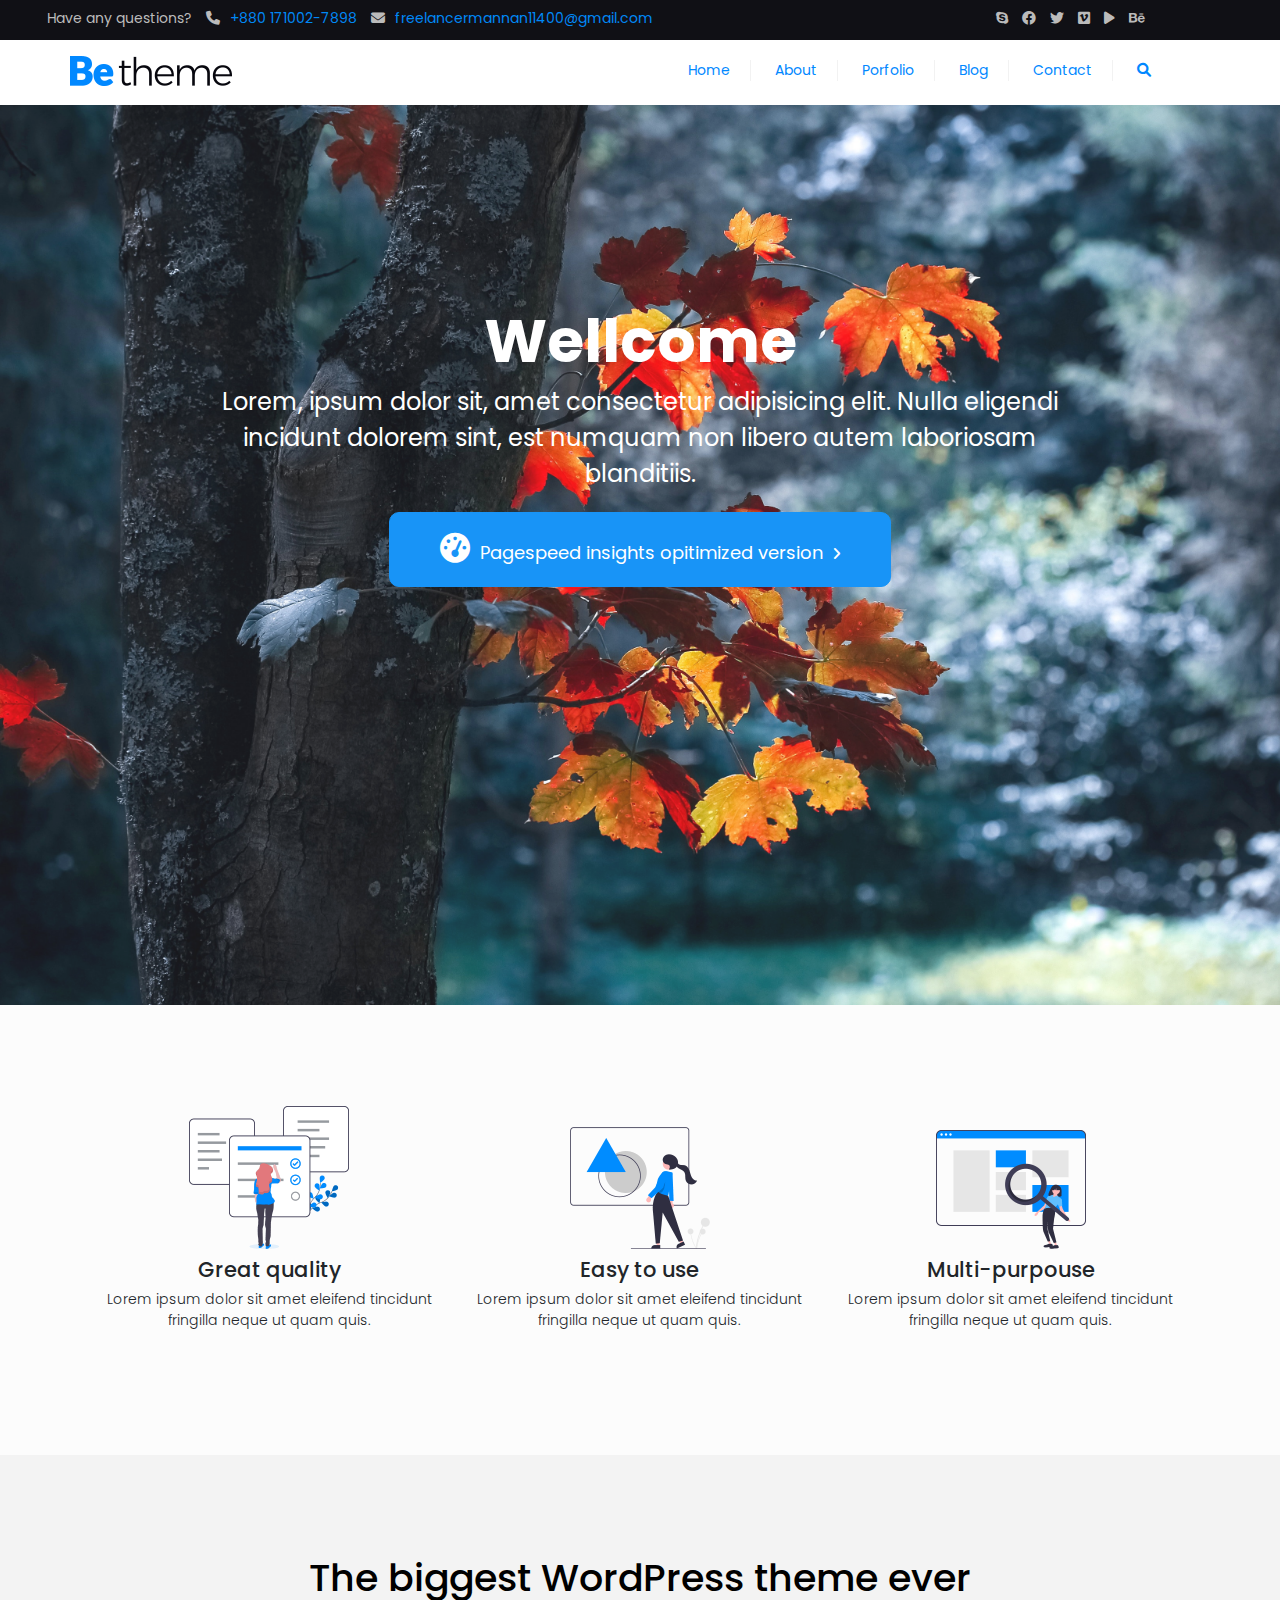
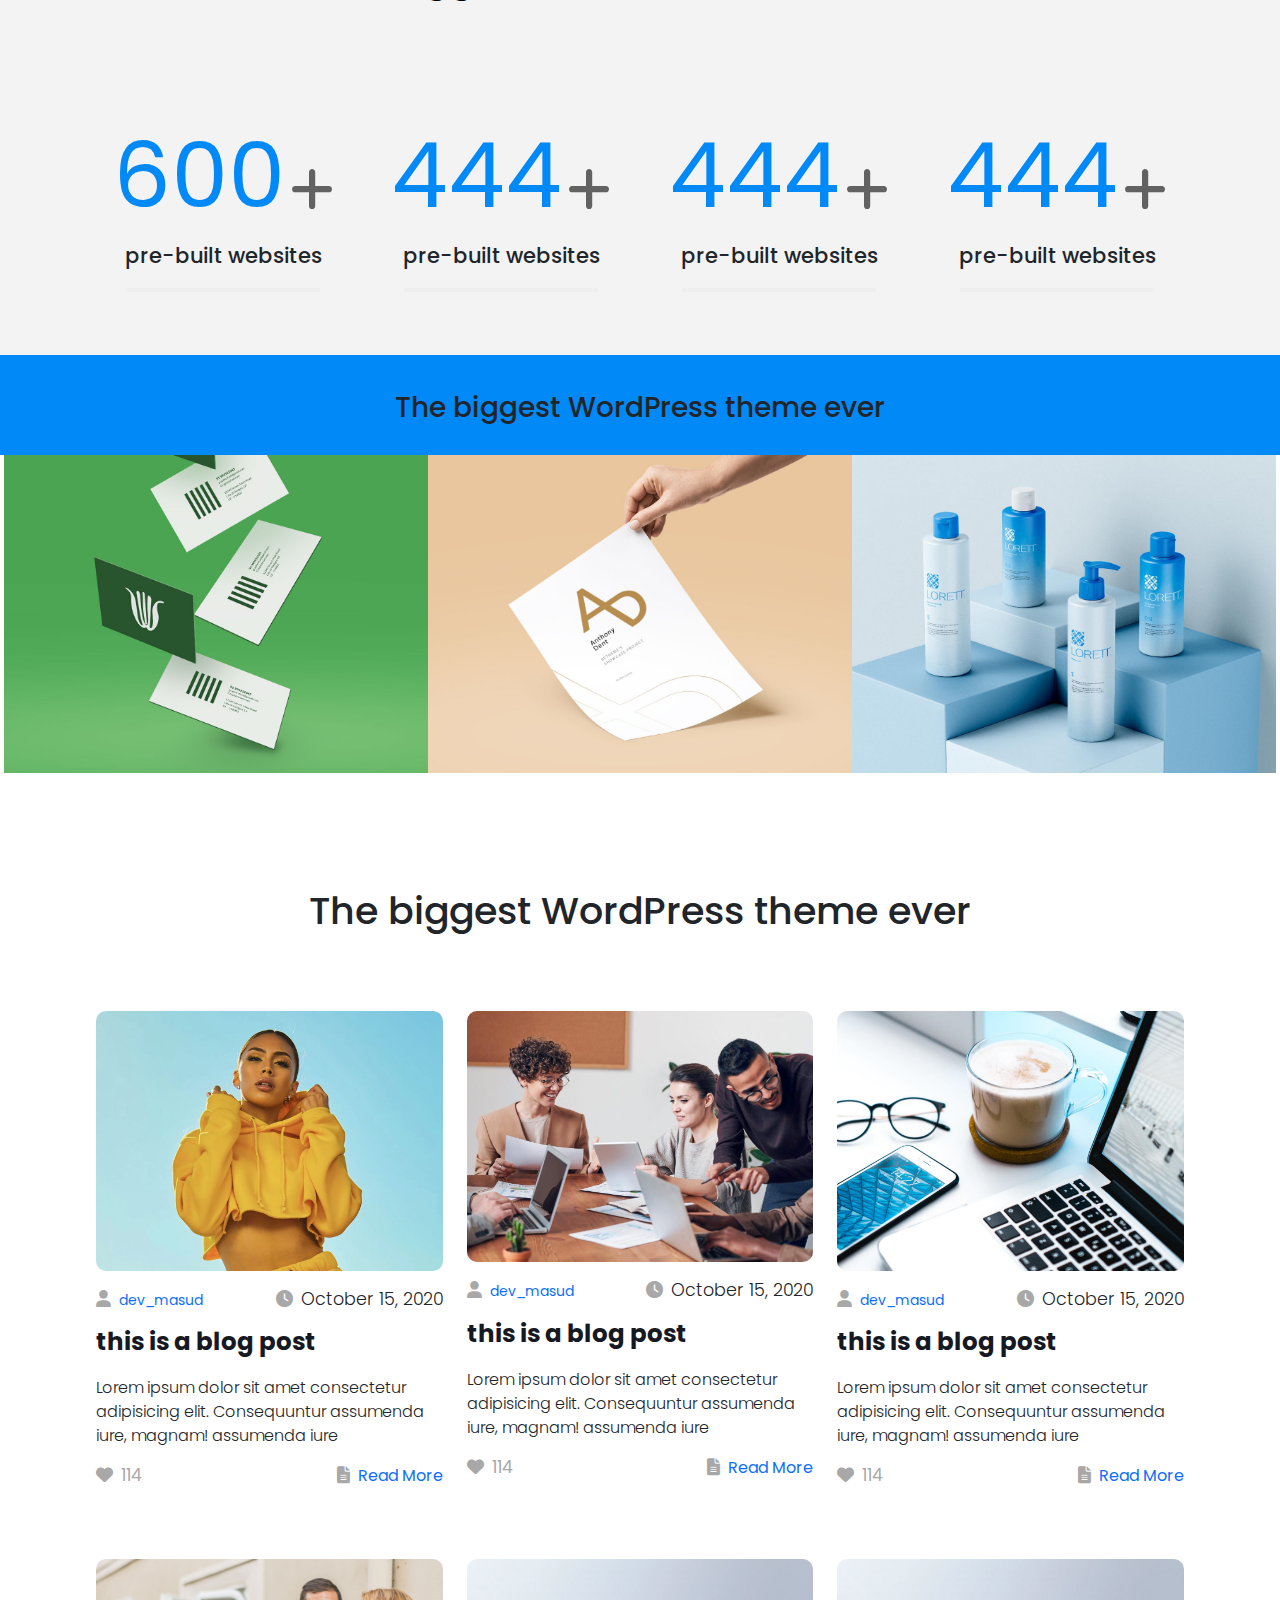
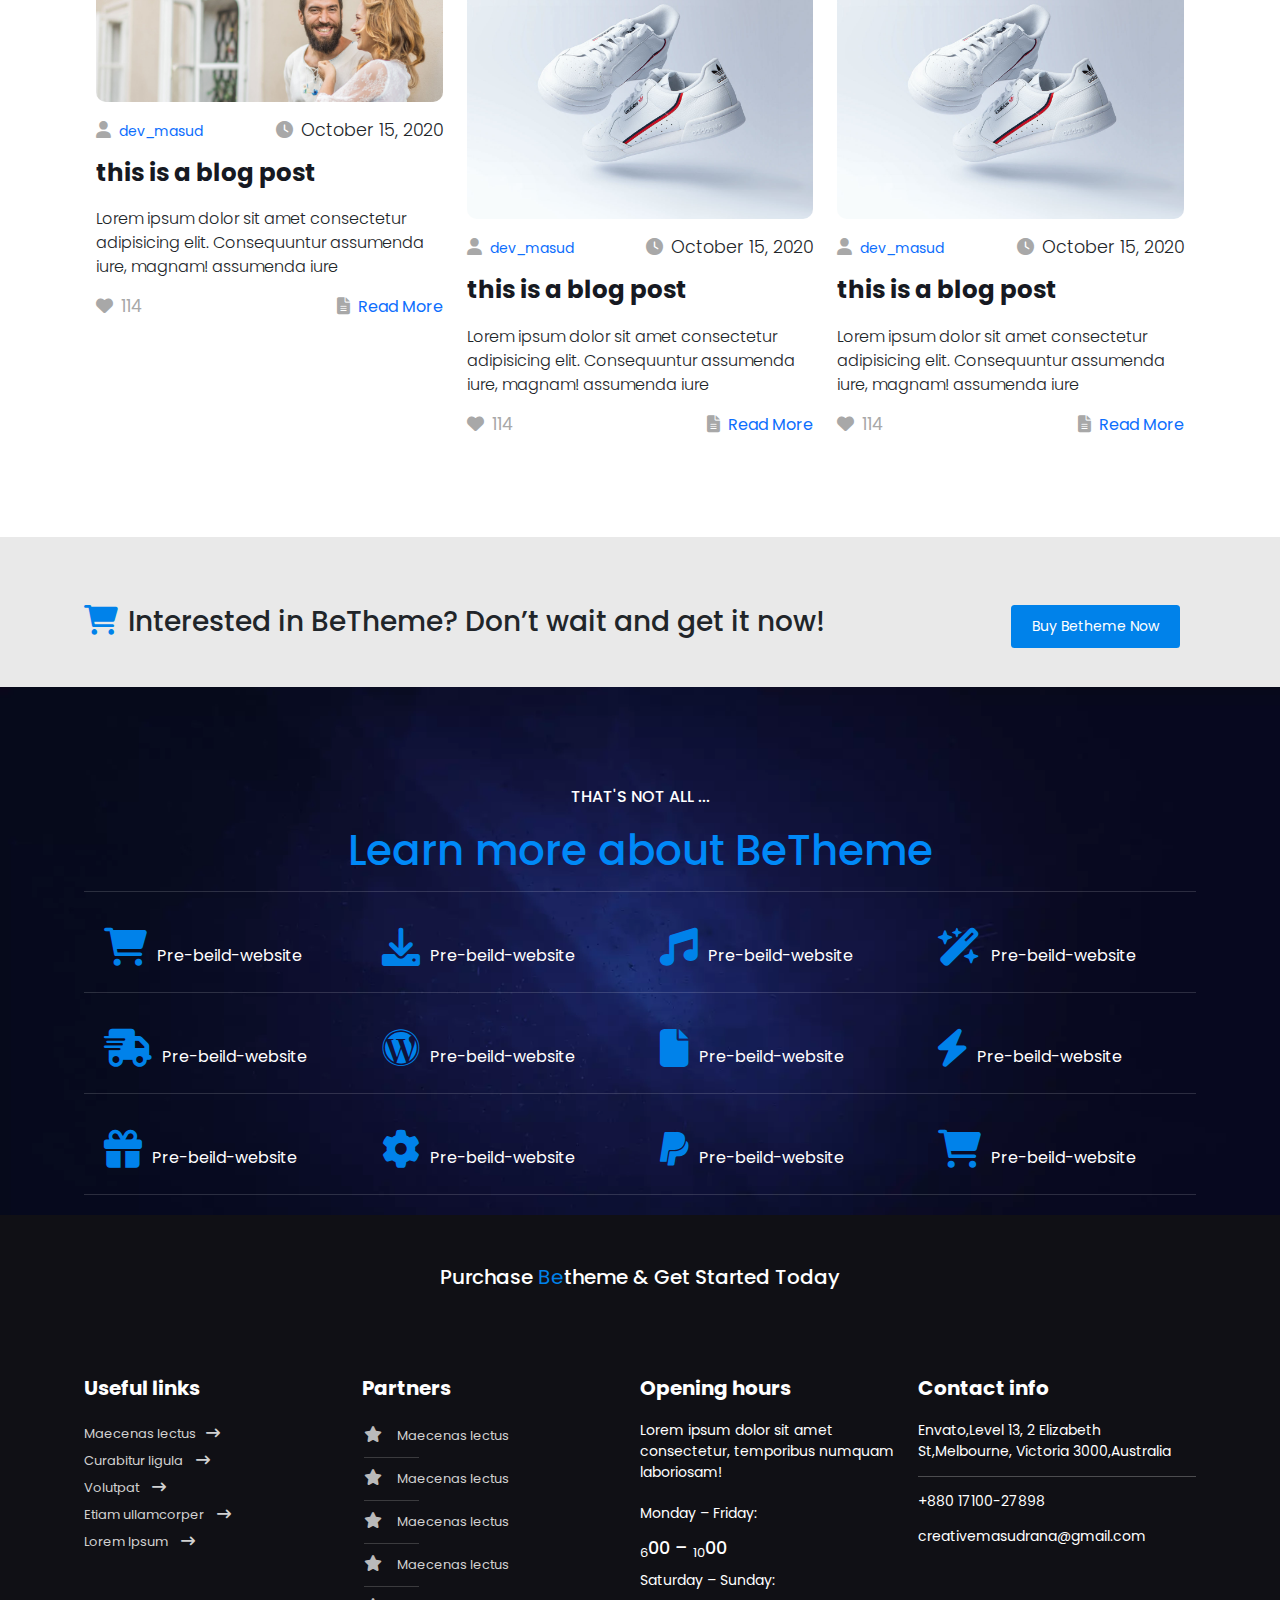
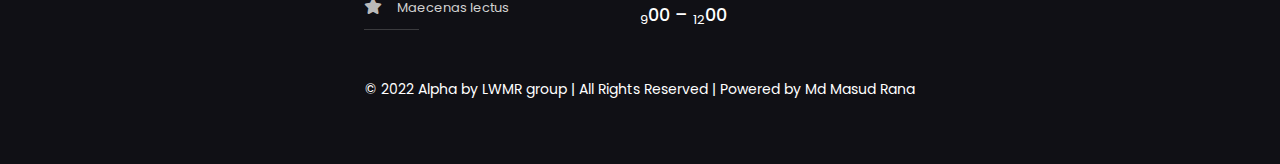
<file: index.html>
<!DOCTYPE html>
<html lang="en">
<head>
	<meta charset="UTF-8">
	<meta name="viewport" content="width=device-width, initial-scale=1.0">
	<title>Betheme | This is a Frist Website creation</title>
	<link rel="stylesheet" href="./css/bootstrap.css">
	<link rel="stylesheet" href="./css/bootstrap.min.css">
	<link href="https://fonts.googleapis.com/css2?family=Poppins&display=swap" rel="stylesheet">
	<link rel="shortcut icon" href="./image/logo/favicon.ico" type="./image/x-icon">
	<link rel="stylesheet" href="./css/all.css">
	<link rel="stylesheet" href="./style.css">
</head>
<body>
	<!-- ==============
		header section Start
	====================== -->
	<header>
		<div class="container-fluid">
				<div class="header-top">
					<div class="header-top-left">
						<ul>
							<li>Have any questions?</li>
							<li><a href="#"><i class="fa-solid fa-phone"></i>+880 171002-7898</a></li>
							<li><a href="#"><i class="fa-solid fa-envelope"></i>freelancermannan11400@gmail.com</a></li>
						</ul>
					</div>
					<div class="header-top-right">
						<ul>
							<li><a href="#"><i class="fa-brands fa-skype"></i></a></li>
							<li><a href="#"><i class="fa-brands fa-facebook"></i></a></li>
							<li><a href="#"><i class="fa-brands fa-twitter"></i></a></li>
							<li><a href="#"><i class="fa-brands fa-vimeo"></i></a></li>
							<li><a href="#"><i class="fa-solid fa-play"></i></a></li>
							<li><a href="#"><i class="fa-brands fa-behance"></i></a></li>
						</ul>
					</div>
				</div>
			</div>
			<div class="mine-header">
				<div class="header-left">
					<a href="#"><img src="./image/logo/betheme.png" alt=""></a>
				</div>
				<div class="header-right">
					<ul>
						<li><a href="index.html">Home</a></li>
						<li><a href="about.html">About</a></li>
						<li><a href="portfolio.html">Porfolio</a></li>
						<li><a href="blog.html">Blog</a></li>
						<li><a href="contact.html">Contact</a></li>
						<li><a href="portfolio.html"><i class="fa-solid fa-magnifying-glass"></i></a></li>
					</ul>
				</div>
			</div>
	</header>
	<!-- ==============
		header section end
	====================== -->
	<section class="slider over-folw">
		<div class="slider-content">
			<h1>Wellcome</h1>
			<p>Lorem, ipsum dolor sit, amet consectetur adipisicing elit. Nulla eligendi incidunt dolorem sint, est numquam non libero autem laboriosam blanditiis.</p>
			<button><i class="fa-solid fa-gauge-high"></i>Pagespeed insights opitimized version<i class="fa-solid fa-angle-right"></i></button>
		</div>
	</section>

	<!-- ===============
		body Contand section Start
	====================== -->

	<!-- ===============
		Service section Start
	====================== -->
	<section class="sevice">
		<div class="container">
			<div class="row">
				<div class="col-md-4">
					<div class="service-box">
						<img src="./image/service/service 1.png" alt="">
						<h4 class="text-center mt-2">Great quality</h4>
						<p class="lead text-center">Lorem ipsum dolor sit amet eleifend tincidunt fringilla neque ut quam quis.</p>
					</div>
				</div>

				<div class="col-md-4">
					<div class="service-box">
						<img src="./image/service/service 2.png" alt="">
						<h4 class="text-center mt-2">Easy to use</h4>
						<p class="lead text-center">Lorem ipsum dolor sit amet eleifend tincidunt fringilla neque ut quam quis.</p>
					</div>
				</div>

				<div class="col-md-4">
					<div class="service-box">
						<img src="./image/service/service 3.png" alt="">
						<h4 class="text-center mt-2">Multi-purpouse</h4>
						<p class="lead text-center">Lorem ipsum dolor sit amet eleifend tincidunt fringilla neque ut quam quis.</p>
					</div>
				</div>
			</div>
		</div>
	</section>
	<!-- ===============
		Service section End
	====================== -->

	<!-- ===============
		Counter section End
	====================== -->
	<section class="counter">
		<div class="container">
			<div class="row">
				<div class="col-md-12">
					<h2 class="text-center">The biggest WordPress theme ever</h2>
				</div>
			</div>
			<div class="row">
				<div class="col-md-3">
					<div class="counter-num">
						<span>600<i class="fa-solid fa-plus"></i></span>
						<h4 class="text-center">pre-built websites</h4>
						<hr>
					</div>
				</div>
				<div class="col-md-3">
					<div class="counter-num">
						<span>444<i class="fa-solid fa-plus"></i></span>
						<h4 class="text-center">pre-built websites</h4>
						<hr>
					</div>
				</div>
				<div class="col-md-3">
					<div class="counter-num">
						<span>444<i class="fa-solid fa-plus"></i></span>
						<h4 class="text-center">pre-built websites</h4>
						<hr>
					</div>
				</div>
				<div class="col-md-3">
					<div class="counter-num">
						<span>444<i class="fa-solid fa-plus"></i></span>
						<h4 class="text-center">pre-built websites</h4>
						<hr>
					</div>
				</div>
			</div>
		</div>
	</section>

	<!-- ===============
		Counter section End
	====================== -->

	<!-- ===============
		demo section start
	====================== -->

	<section class="porfolio_text">
		<div class="row">
				<div class="col-md-12">
					<h2 class="text-center">The biggest WordPress theme ever</h2>
				</div>
			</div>
	</section>

	<section>
		<div class="row">
			<div class="col-md-4">
				<div class="service-img">
					<a href="#"><img src="./image/service/1.jpg" alt=""></a>
				</div>
			</div>
			<div class="col-md-4">
				<div class="service-img">
					<a href="#"><img src="./image/service/2.jpg" alt=""></a>
				</div>
			</div>
			<div class="col-md-4">
				<div class="service-img">
					<a href="#"><img src="./image/service/3.jpg" alt=""></a>
				</div>
			</div>
		</div>
	</section>


	<section class="latext-post">
		<div class="container">
			<div class="row">
				<div class="col-md-12">
					<h2 class="text-center">The biggest WordPress theme ever</h2>
				</div>
			</div>
			<div class="row">
				<div class="col-md-4">
					<div class="blog-content">
						<div class="blog-img">
							<a href="#"><img src="./image/blog/1.jpg" alt=""></a>
						</div>
						<div class="author-date">
							<span class="lead"><a href="#"><i class="fa-solid fa-user"></i>dev_masud</a></span>
							<span class="lead"><i class="fa-solid fa-clock"></i>October 15, 2020</span>
						</div>
						<div class="blog-cont">
							<a href="#"><h3>this is a blog post</h3></a>
							<p class="lead">Lorem ipsum dolor sit amet consectetur adipisicing elit. Consequuntur assumenda iure, magnam! assumenda iure</p>
						</div>
						 <div class="blog-read">
							<span><i class="fa-solid fa-heart"></i>114</span>
							<span><i class="fa-sharp fa-solid fa-file-lines"></i><a href="#">Read More</a></span>
						</div>
					</div>
				</div>
				<div class="col-md-4">
					<div class="blog-content">
						<div class="blog-img">
							<a href="#"><img src="./image/blog/2.jpg" alt=""></a>
						</div>
						<div class="author-date">
							<span class="lead"><a href="#"><i class="fa-solid fa-user"></i>dev_masud</a></span>
							<span class="lead"><i class="fa-solid fa-clock"></i>October 15, 2020</span>
						</div>
						<div class="blog-cont">
							<a href="#"><h3>this is a blog post</h3></a>
							<p class="lead">Lorem ipsum dolor sit amet consectetur adipisicing elit. Consequuntur assumenda iure, magnam! assumenda iure</p>
						</div>
						 <div class="blog-read">
							<span><i class="fa-solid fa-heart"></i>114</span>
							<span><i class="fa-sharp fa-solid fa-file-lines"></i><a href="#">Read More</a></span>
						</div>
					</div>
				</div>
				<div class="col-md-4">
					<div class="blog-content">
						<div class="blog-img">
							<a href="#"><img src="./image/blog/3.jpg" alt=""></a>
						</div>
						<div class="author-date">
							<span class="lead"><a href="#"><i class="fa-solid fa-user"></i>dev_masud</a></span>
							<span class="lead"><i class="fa-solid fa-clock"></i>October 15, 2020</span>
						</div>
						<div class="blog-cont">
							<a href="#"><h3>this is a blog post</h3></a>
							<p class="lead">Lorem ipsum dolor sit amet consectetur adipisicing elit. Consequuntur assumenda iure, magnam! assumenda iure</p>
						</div>
						 <div class="blog-read">
							<span><i class="fa-solid fa-heart"></i>114</span>
							<span><i class="fa-sharp fa-solid fa-file-lines"></i><a href="#">Read More</a></span>
						</div>
					</div>
				</div>
				<div class="col-md-4">
					<div class="blog-content">
						<div class="blog-img">
							<a href="#"><img src="./image/blog/4.jpg" alt=""></a>
						</div>
						<div class="author-date">
							<span class="lead"><a href="#"><i class="fa-solid fa-user"></i>dev_masud</a></span>
							<span class="lead"><i class="fa-solid fa-clock"></i>October 15, 2020</span>
						</div>
						<div class="blog-cont">
							<a href="#"><h3>this is a blog post</h3></a>
							<p class="lead">Lorem ipsum dolor sit amet consectetur adipisicing elit. Consequuntur assumenda iure, magnam! assumenda iure</p>
						</div>
						 <div class="blog-read">
							<span><i class="fa-solid fa-heart"></i>114</span>
							<span><i class="fa-sharp fa-solid fa-file-lines"></i><a href="#">Read More</a></span>
						</div>
					</div>
				</div>
				<div class="col-md-4">
					<div class="blog-content">
						<div class="blog-img">
							<a href="#"><img src="./image/blog/5.jpg" alt=""></a>
						</div>
						<div class="author-date">
							<span class="lead"><a href="#"><i class="fa-solid fa-user"></i>dev_masud</a></span>
							<span class="lead"><i class="fa-solid fa-clock"></i>October 15, 2020</span>
						</div>
						<div class="blog-cont">
							<a href="#"><h3>this is a blog post</h3></a>
							<p class="lead">Lorem ipsum dolor sit amet consectetur adipisicing elit. Consequuntur assumenda iure, magnam! assumenda iure</p>
						</div>
						 <div class="blog-read">
							<span><i class="fa-solid fa-heart"></i>114</span>
							<span><i class="fa-sharp fa-solid fa-file-lines"></i><a href="#">Read More</a></span>
						</div>
					</div>
				</div>
				<div class="col-md-4">
					<div class="blog-content">
						<div class="blog-img">
							<a href="#"><img src="./image/service/j.jpg" alt=""></a>
						</div>
						<div class="author-date">
							<span class="lead"><a href="#"><i class="fa-solid fa-user"></i>dev_masud</a></span>
							<span class="lead"><i class="fa-solid fa-clock"></i>October 15, 2020</span>
						</div>
						<div class="blog-cont">
							<a href="#"><h3>this is a blog post</h3></a>
							<p class="lead">Lorem ipsum dolor sit amet consectetur adipisicing elit. Consequuntur assumenda iure, magnam! assumenda iure</p>
						</div>
						 <div class="blog-read">
							<span><i class="fa-solid fa-heart"></i>114</span>
							<span><i class="fa-sharp fa-solid fa-file-lines"></i><a href="#">Read More</a></span>
						</div>
					</div>
				</div>
			</div>
		</div>
	</section>


	<section class="bebey">
		<div class="container">
			<div class="row">
				<div class="col-md-10">
					<h2><i class="fa-solid fa-cart-shopping"></i>Interested in BeTheme? Don’t wait and get it now!</h2>
				</div>
				<div class="col-md-2">
					<button class="btn">Buy Betheme Now</button>
				</div>
			</div>
		</div>
	</section>


	<section class="aboutbe">
		<div class="container">
			<div class="row">
				<div class="col-md-12">
					<div class="about-title">
						<h4>That's not all ...</h4>
					 	<h1>Learn more about BeTheme</h1>
					</div>
					<hr>
				</div>
			</div>
			<div class="row">
				<div class="col-md-3">
					<div class="feature-list">
					    <p><i class="fa-solid fa-cart-shopping"></i>Pre-beild-website</p>
					</div>
				</div>
				<div class="col-md-3">
					<div class="feature-list">
					    <p><i class="fa-solid fa-download"></i>Pre-beild-website</p>
					</div>
				</div>
				<div class="col-md-3">
					<div class="feature-list">
					    <p><i class="fa-solid fa-music"></i>Pre-beild-website</p>
					</div>
				</div>
				<div class="col-md-3">
					<div class="feature-list">
					    <p><i class="fa-solid fa-wand-magic-sparkles"></i>Pre-beild-website</p>
					</div>
				</div>
				<hr>
			</div>
			<div class="row">
				<div class="col-md-3">
					<div class="feature-list">
					    <p><i class="fa-solid fa-truck-fast"></i>Pre-beild-website</p>
					</div>
				</div>
				<div class="col-md-3">
					<div class="feature-list">
					    <p><i class="fa-brands fa-wordpress"></i>Pre-beild-website</p>
					</div>
				</div>
				<div class="col-md-3">
					<div class="feature-list">
					    <p><i class="fa-solid fa-file"></i>Pre-beild-website</p>
					</div>
				</div>
				<div class="col-md-3">
					<div class="feature-list">
					    <p><i class="fa-solid fa-bolt"></i>Pre-beild-website</p>
					</div>
				</div>
				<hr>
			</div>
			<div class="row">
				<div class="col-md-3">
					<div class="feature-list">
					    <p><i class="fa-solid fa-gift"></i>Pre-beild-website</p>
					</div>
				</div>
				<div class="col-md-3">
					<div class="feature-list">
					    <p><i class="fa-solid fa-gear"></i>Pre-beild-website</p>
					</div>
				</div>
				<div class="col-md-3">
					<div class="feature-list">
					    <p><i class="fa-brands fa-paypal"></i>Pre-beild-website</p>
					</div>
				</div>
				<div class="col-md-3">
					<div class="feature-list">
					    <p><i class="fa-solid fa-cart-shopping"></i>Pre-beild-website</p>
					</div>
				</div>
				<hr>
			</div>
		</div>
	</section>

	<!-- ===============
		demo section End
	====================== -->
	<footer class="footer_area">
		<div class="container">
			<div class="row">
				<div class="col-md-12">
					<div class="footer-title">
						<h2 class="text-center">Purchase <span>Be</span>theme & Get Started Today</h2>
					</div>
				</div>
			</div>
			<div class="row">
				<div class="col-md-3">
					<div class="widget">
						<h3>Useful links</h3>
						<div class="widget_list">
							<ul>
								<li><a href="#">Maecenas lectus<span><i class="fa-solid fa-arrow-right-long"></i></span></a></li>
								<li><a href="#">Curabitur ligula <span><i class="fa-solid fa-arrow-right-long"></i></span></a></li>
								<li><a href="#">Volutpat <span><i class="fa-solid fa-arrow-right-long"></i></span></a></li>
								<li><a href="#">Etiam ullamcorper <span><i class="fa-solid fa-arrow-right-long"></i></span></a></li>
								<li><a href="#">Lorem Ipsum <span><i class="fa-solid fa-arrow-right-long"></i></span></a></li>
							</ul>
						</div>
					</div>
				</div>
				<div class="col-md-3">
					<div class="widget">
						<h3>Partners</h3>
						<div class="widget_list star">
							<ul>
								<li><span><i class="fa-solid fa-star"></i></span><a href="#">Maecenas lectus</a>
									<hr></li>
								<li><span><i class="fa-solid fa-star"></i></span><a href="#">Maecenas lectus</a>
									<hr></li>
								<li><span><i class="fa-solid fa-star"></i></span><a href="#">Maecenas lectus</a>
									<hr></li>
								<li><span><i class="fa-solid fa-star"></i></span><a href="#">Maecenas lectus</a>
									<hr></li>
								<li><span><i class="fa-solid fa-star"></i></span><a href="#">Maecenas lectus</a>
									<hr></li>
							</ul>
						</div>
					</div>
				</div>
				<div class="col-md-3">
					<div class="widget">
						<h3>Opening hours</h3>
						<div class="widget_list about">
							<p>Lorem ipsum dolor sit amet consectetur, temporibus numquam laboriosam!</p>
							<hr>
							<p>Monday – Friday:</p>
							<h5><sub>6</sub>00 – <sub>10</sub>00</h5>
							<hr>
							<p>Saturday – Sunday:</p>
							<h5><sub>9</sub>00 – <sub>12</sub>00</h5>
						</div>
					</div>
				</div>
				<div class="col-md-3">
					<div class="widget info">
						<h3>Contact info</h3>
						<div class="widget_list contact_info">
							<p>Envato,Level 13, 2 Elizabeth St,Melbourne, Victoria 3000,Australia </p>
							<hr>
							<p> +880 17100-27898</p>
							<p> creativemasudrana@gmail.com</p>
							
						</div>
					</div>
				</div>
			</div>
			<div class="row">
				<div class="col-md-12">
					<div class="copy_text">
						<p>&copy; 2022 Alpha by LWMR group  | All Rights Reserved | Powered by Md Masud Rana</p>
					</div>
				</div>
			</div>
		</div>
	</footer>

	<script src="js/bootstrap.js"></script>
	<script src="js/bootstrap.min.js"></script>

</body>
</html>
</file>
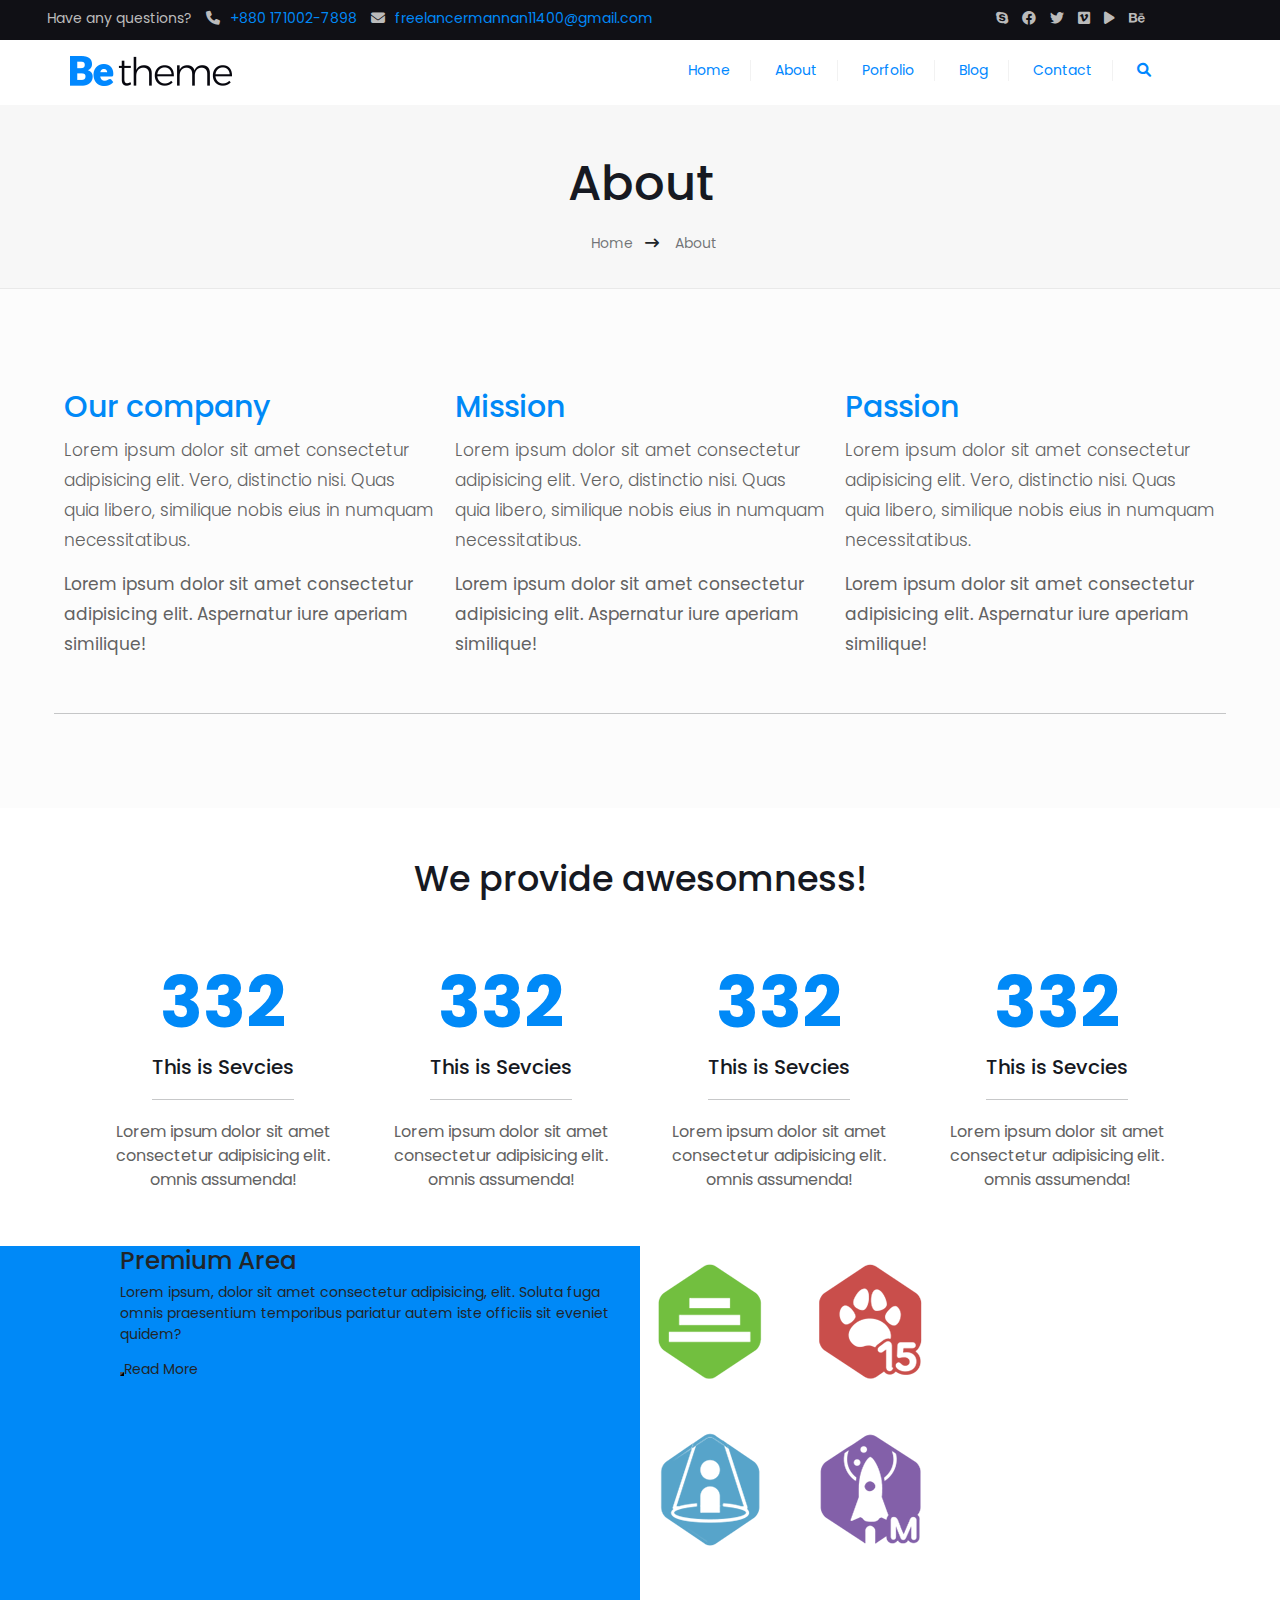
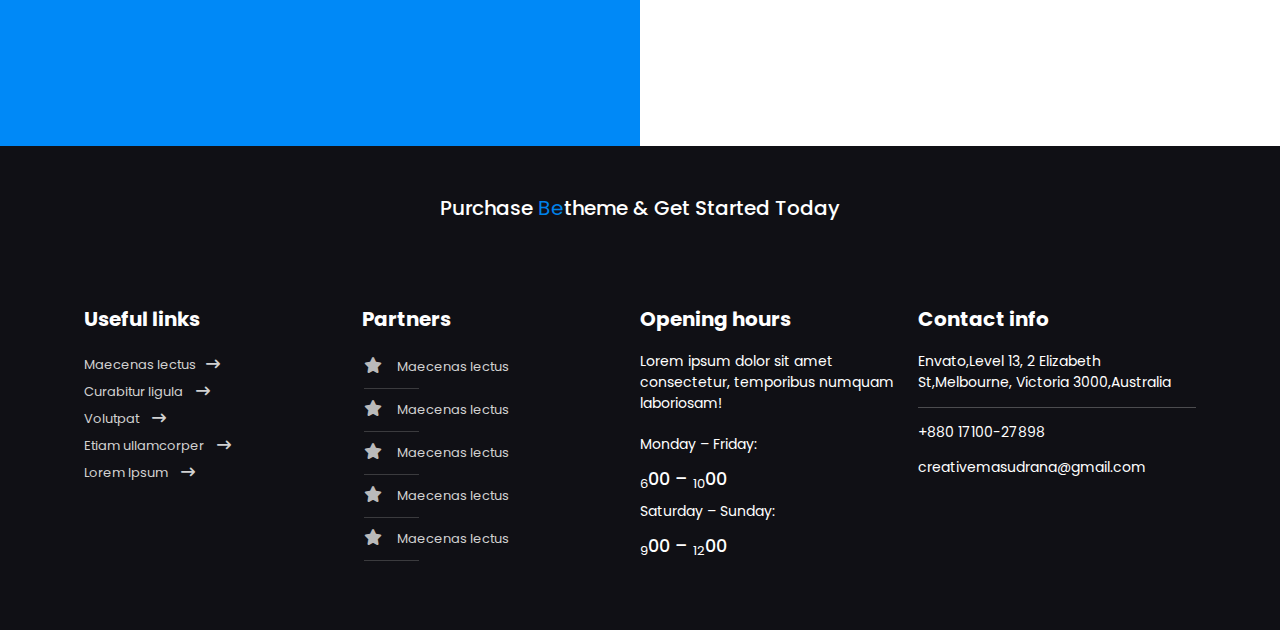
<file: about.html>
<!DOCTYPE html>
<html lang="en">
<head>
	<meta charset="UTF-8">
	<meta name="viewport" content="width=device-width, initial-scale=1.0">
	<title>Betheme | This is a Frist Website creation</title>
	<link rel="stylesheet" href="./css/bootstrap.css">
	<link rel="stylesheet" href="./css/bootstrap.min.css">
	<link href="https://fonts.googleapis.com/css2?family=Poppins&display=swap" rel="stylesheet">
	<link rel="shortcut icon" href="./image/logo/favicon.ico" type="./image/x-icon">
	<link rel="stylesheet" href="./css/all.css">
	<link rel="stylesheet" href="./style.css">
</head>
<body>
	<!-- ==============
		header section Start
	====================== -->
	<header>
		<div class="container-fluid">
				<div class="header-top">
					<div class="header-top-left">
						<ul>
							<li>Have any questions?</li>
							<li><a href="#"><i class="fa-solid fa-phone"></i>+880 171002-7898</a></li>
							<li><a href="#"><i class="fa-solid fa-envelope"></i>freelancermannan11400@gmail.com</a></li>
						</ul>
					</div>
					<div class="header-top-right">
						<ul>
							<li><a href="#"><i class="fa-brands fa-skype"></i></a></li>
							<li><a href="#"><i class="fa-brands fa-facebook"></i></a></li>
							<li><a href="#"><i class="fa-brands fa-twitter"></i></a></li>
							<li><a href="#"><i class="fa-brands fa-vimeo"></i></a></li>
							<li><a href="#"><i class="fa-solid fa-play"></i></a></li>
							<li><a href="#"><i class="fa-brands fa-behance"></i></a></li>
						</ul>
					</div>
				</div>
			</div>
			<div class="mine-header">
				<div class="header-left">
					<a href="#"><img src="./image/logo/betheme.png" alt=""></a>
				</div>
				<div class="header-right">
					<ul>
						<li><a href="index.html">Home</a></li>
						<li><a href="about.html">About</a></li>
						<li><a href="portfolio.html">Porfolio</a></li>
						<li><a href="blog.html">Blog</a></li>
						<li><a href="contact.html">Contact</a></li>
						<li><a href="portfolio.html"><i class="fa-solid fa-magnifying-glass"></i></a></li>
					</ul>
				</div>
			</div>
	</header>
	<!-- ==============
		header section end
	====================== -->
	<div class="about-page">
		<div class="container">
			<div class="row">
				<div class="col-md-12">
					<div class="about_title">
						<h3>About</h3>
						<div class="nav_page">
							<ul>
								<li><a href="#">Home</a><i class="fa-solid fa-arrow-right-long"></i></li>
								<li><a href="#">About</a></li>
							</ul>
						</div>
					</div>
				</div>
			</div>
		</div>
	</div>

	<div class="service_now">
		<div class="container-fluid">
			<div class="row">
				<div class="col-md-4">
					<div class="service_content">
						<h2>Our company</h2>
						<p class="lead">Lorem ipsum dolor sit amet consectetur adipisicing elit. Vero, distinctio nisi. Quas quia libero, similique nobis eius in numquam necessitatibus.</p>
						<p>Lorem ipsum dolor sit amet consectetur adipisicing elit. Aspernatur iure aperiam similique!</p>
					</div>
				</div>
				<div class="col-md-4">
					<div class="service_content">
						<h2>Mission</h2>
						<p class="lead">Lorem ipsum dolor sit amet consectetur adipisicing elit. Vero, distinctio nisi. Quas quia libero, similique nobis eius in numquam necessitatibus.</p>
						<p>Lorem ipsum dolor sit amet consectetur adipisicing elit. Aspernatur iure aperiam similique!</p>
					</div>
				</div>
				<div class="col-md-4">
					<div class="service_content">
						<h2>Passion</h2>
						<p class="lead">Lorem ipsum dolor sit amet consectetur adipisicing elit. Vero, distinctio nisi. Quas quia libero, similique nobis eius in numquam necessitatibus.</p>
						<p>Lorem ipsum dolor sit amet consectetur adipisicing elit. Aspernatur iure aperiam similique!</p>
					</div>
				</div>
				<hr>
			</div>
		</div>
	</div>

	<div class="about_counter">
		<div class="container">
			<div class="row">
				<div class="col-md-12">
					<div class="counter_heading">
						<h3>We provide awesomness!</h3>
					</div>
				</div>
			</div>
			<div class="row">
				<div class="col-md-3">
					<div class="about_counter_box">
						<div class="coun_num">
							<span>332</span>
						</div>
						<h2>This is Sevcies</h2>
						<hr>
						<p>Lorem ipsum dolor sit amet consectetur adipisicing elit. omnis assumenda!</p>
					</div>
				</div>
				<div class="col-md-3">
					<div class="about_counter_box">
						<div class="coun_num">
							<span>332</span>
						</div>
						<h2>This is Sevcies</h2>
						<hr>
						<p>Lorem ipsum dolor sit amet consectetur adipisicing elit. omnis assumenda!</p>
					</div>
				</div>
				<div class="col-md-3">
					<div class="about_counter_box">
						<div class="coun_num">
							<span>332</span>
						</div>
						<h2>This is Sevcies</h2>
						<hr>
						<p>Lorem ipsum dolor sit amet consectetur adipisicing elit. omnis assumenda!</p>
					</div>
				</div>
				<div class="col-md-3">
					<div class="about_counter_box">
						<div class="coun_num">
							<span>332</span>
						</div>
						<h2>This is Sevcies</h2>
						<hr>
						<p>Lorem ipsum dolor sit amet consectetur adipisicing elit. omnis assumenda!</p>
					</div>
				</div>
			</div>
		</div>
	</div>
	<div class="premium_section">
		<div class="row">
			<div class="col-md-6">
				<div class="premium_content">
					<h3>Premium Area</h3>
					<p>Lorem ipsum, dolor sit amet consectetur adipisicing, elit. Soluta fuga omnis praesentium temporibus pariatur autem iste officiis sit eveniet quidem?</p>
					<button></button>Read More
				</div>
			</div>
			<div class="col-md-6">
				<div class="premium_image">
					<img src="./image/pre.png" alt="">
				</div>
			</div>
		</div>
	</div> 

	

	<!-- ===============
		demo section End
	====================== -->
	<footer class="footer_area">
		<div class="container">
			<div class="row">
				<div class="col-md-12">
					<div class="footer-title">
						<h2 class="text-center">Purchase <span>Be</span>theme & Get Started Today</h2>
					</div>
				</div>
			</div>
			<div class="row">
				<div class="col-md-3">
					<div class="widget">
						<h3>Useful links</h3>
						<div class="widget_list">
							<ul>
								<li><a href="#">Maecenas lectus<span><i class="fa-solid fa-arrow-right-long"></i></span></a></li>
								<li><a href="#">Curabitur ligula <span><i class="fa-solid fa-arrow-right-long"></i></span></a></li>
								<li><a href="#">Volutpat <span><i class="fa-solid fa-arrow-right-long"></i></span></a></li>
								<li><a href="#">Etiam ullamcorper <span><i class="fa-solid fa-arrow-right-long"></i></span></a></li>
								<li><a href="#">Lorem Ipsum <span><i class="fa-solid fa-arrow-right-long"></i></span></a></li>
							</ul>
						</div>
					</div>
				</div>
				<div class="col-md-3">
					<div class="widget">
						<h3>Partners</h3>
						<div class="widget_list star">
							<ul>
								<li><span><i class="fa-solid fa-star"></i></span><a href="#">Maecenas lectus</a>
									<hr></li>
								<li><span><i class="fa-solid fa-star"></i></span><a href="#">Maecenas lectus</a>
									<hr></li>
								<li><span><i class="fa-solid fa-star"></i></span><a href="#">Maecenas lectus</a>
									<hr></li>
								<li><span><i class="fa-solid fa-star"></i></span><a href="#">Maecenas lectus</a>
									<hr></li>
								<li><span><i class="fa-solid fa-star"></i></span><a href="#">Maecenas lectus</a>
									<hr></li>
							</ul>
						</div>
					</div>
				</div>
				<div class="col-md-3">
					<div class="widget">
						<h3>Opening hours</h3>
						<div class="widget_list about">
							<p>Lorem ipsum dolor sit amet consectetur, temporibus numquam laboriosam!</p>
							<hr>
							<p>Monday – Friday:</p>
							<h5><sub>6</sub>00 – <sub>10</sub>00</h5>
							<hr>
							<p>Saturday – Sunday:</p>
							<h5><sub>9</sub>00 – <sub>12</sub>00</h5>
						</div>
					</div>
				</div>
				<div class="col-md-3">
					<div class="widget info">
						<h3>Contact info</h3>
						<div class="widget_list contact_info">
							<p>Envato,Level 13, 2 Elizabeth St,Melbourne, Victoria 3000,Australia </p>
							<hr>
							<p> +880 17100-27898</p>
							<p> creativemasudrana@gmail.com</p>
							
						</div>
					</div>
				</div>
			</div>
		</div>
	</footer>

	<script src="js/bootstrap.js"></script>
	<script src="js/bootstrap.min.js"></script>

</body>
</html>
</file>
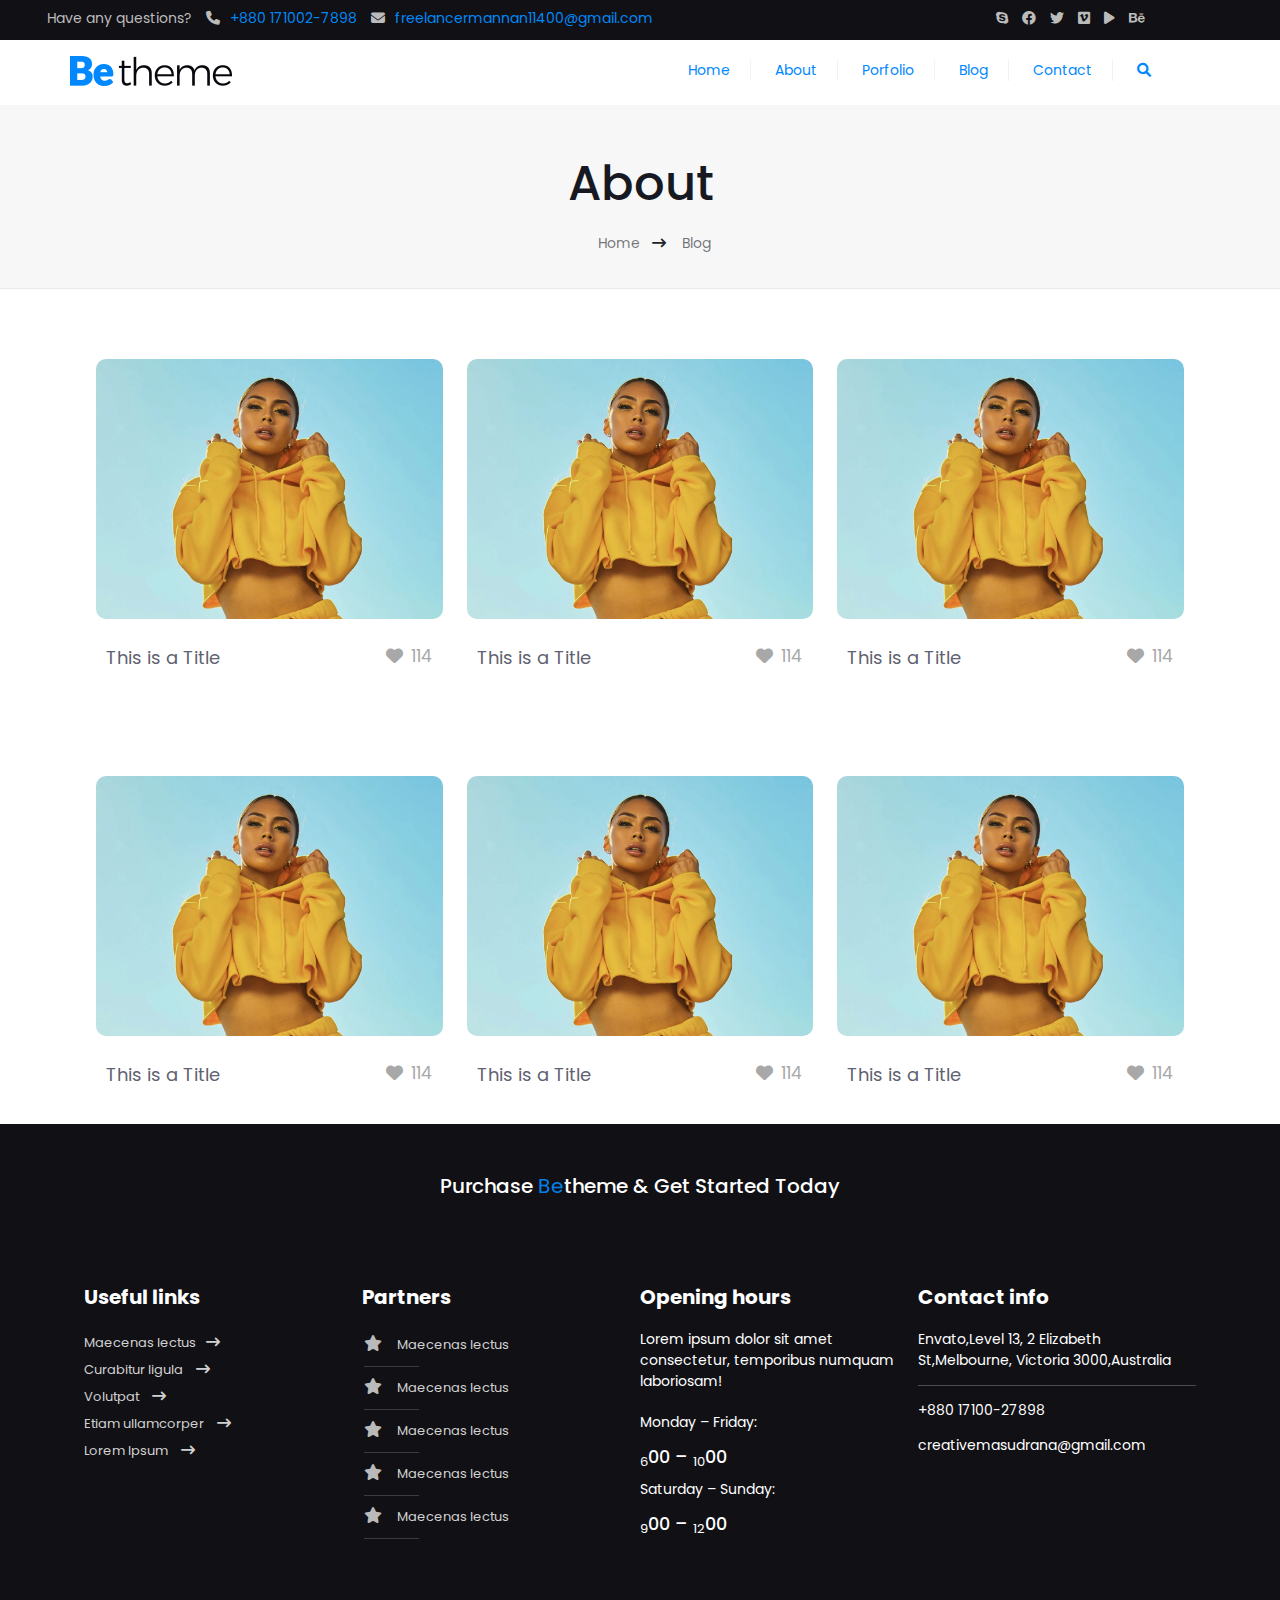
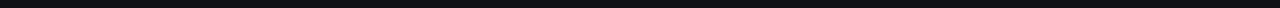
<file: blog.html>
<!DOCTYPE html>
<html lang="en">
<head>
	<meta charset="UTF-8">
	<meta name="viewport" content="width=device-width, initial-scale=1.0">
	<title>Betheme | This is a Frist Website creation</title>
	<link rel="stylesheet" href="./css/bootstrap.css">
	<link rel="stylesheet" href="./css/bootstrap.min.css">
	<link href="https://fonts.googleapis.com/css2?family=Poppins&display=swap" rel="stylesheet">
	<link rel="shortcut icon" href="./image/logo/favicon.ico" type="./image/x-icon">
	<link rel="stylesheet" href="./css/all.css">
	<link rel="stylesheet" href="./style.css">
</head>
<body>
	<!-- ==============
		header section Start
	====================== -->
	<header>
		<div class="container-fluid">
				<div class="header-top">
					<div class="header-top-left">
						<ul>
							<li>Have any questions?</li>
							<li><a href="#"><i class="fa-solid fa-phone"></i>+880 171002-7898</a></li>
							<li><a href="#"><i class="fa-solid fa-envelope"></i>freelancermannan11400@gmail.com</a></li>
						</ul>
					</div>
					<div class="header-top-right">
						<ul>
							<li><a href="#"><i class="fa-brands fa-skype"></i></a></li>
							<li><a href="#"><i class="fa-brands fa-facebook"></i></a></li>
							<li><a href="#"><i class="fa-brands fa-twitter"></i></a></li>
							<li><a href="#"><i class="fa-brands fa-vimeo"></i></a></li>
							<li><a href="#"><i class="fa-solid fa-play"></i></a></li>
							<li><a href="#"><i class="fa-brands fa-behance"></i></a></li>
						</ul>
					</div>
				</div>
			</div>
			<div class="mine-header">
				<div class="header-left">
					<a href="#"><img src="./image/logo/betheme.png" alt=""></a>
				</div>
				<div class="header-right">
					<ul>
						<li><a href="index.html">Home</a></li>
						<li><a href="about.html">About</a></li>
						<li><a href="portfolio.html">Porfolio</a></li>
						<li><a href="blog.html">Blog</a></li>
						<li><a href="contact.html">Contact</a></li>
						<li><a href="portfolio.html"><i class="fa-solid fa-magnifying-glass"></i></a></li>
					</ul>
				</div>
			</div>
	</header>
	<!-- ==============
		header section end
	====================== -->
	<div class="about-page">
		<div class="container">
			<div class="row">
				<div class="col-md-12">
					<div class="about_title">
						<h3>About</h3>
						<div class="nav_page">
							<ul>
								<li><a href="#">Home</a><i class="fa-solid fa-arrow-right-long"></i></li>
								<li><a href="#">Blog</a></li>
							</ul>
						</div>
					</div>
				</div>
			</div>
		</div>
	</div>
	<div class="portfolio">
		<div class="container">
			<div class="row">
				<div class="col-md-4">
					<div class="blog-content">
						<div class="blog-img">
							<a href="#"><img src="./image/blog/1.jpg" alt=""></a>
						</div>
						 <div class="blog-read">
							<span><a href="#">This is a Title</a></span>
							<span><i class="fa-solid fa-heart"></i>114</span>
						</div>
					</div>
				</div>
				<div class="col-md-4">
					<div class="blog-content">
						<div class="blog-img">
							<a href="#"><img src="./image/blog/1.jpg" alt=""></a>
						</div>
						 <div class="blog-read">
							<span><a href="#">This is a Title</a></span>
							<span><i class="fa-solid fa-heart"></i>114</span>
						</div>
					</div>
				</div>
				<div class="col-md-4">
					<div class="blog-content">
						<div class="blog-img">
							<a href="#"><img src="./image/blog/1.jpg" alt=""></a>
						</div>
						 <div class="blog-read">
							<span><a href="#">This is a Title</a></span>
							<span><i class="fa-solid fa-heart"></i>114</span>
						</div>
					</div>
				</div>
				<div class="col-md-4">
					<div class="blog-content">
						<div class="blog-img">
							<a href="#"><img src="./image/blog/1.jpg" alt=""></a>
						</div>
						 <div class="blog-read">
							<span><a href="#">This is a Title</a></span>
							<span><i class="fa-solid fa-heart"></i>114</span>
						</div>
					</div>
				</div>
				<div class="col-md-4">
					<div class="blog-content">
						<div class="blog-img">
							<a href="#"><img src="./image/blog/1.jpg" alt=""></a>
						</div>
						 <div class="blog-read">
							<span><a href="#">This is a Title</a></span>
							<span><i class="fa-solid fa-heart"></i>114</span>
						</div>
					</div>
				</div>
				<div class="col-md-4">
					<div class="blog-content">
						<div class="blog-img">
							<a href="#"><img src="./image/blog/1.jpg" alt=""></a>
						</div>
						 <div class="blog-read">
							<span><a href="#">This is a Title</a></span>
							<span><i class="fa-solid fa-heart"></i>114</span>
						</div>
					</div>
				</div>
			</div>
		</div>
	</div>


	

	<!-- ===============
		demo section End
	====================== -->
	<footer class="footer_area">
		<div class="container">
			<div class="row">
				<div class="col-md-12">
					<div class="footer-title">
						<h2 class="text-center">Purchase <span>Be</span>theme & Get Started Today</h2>
					</div>
				</div>
			</div>
			<div class="row">
				<div class="col-md-3">
					<div class="widget">
						<h3>Useful links</h3>
						<div class="widget_list">
							<ul>
								<li><a href="#">Maecenas lectus<span><i class="fa-solid fa-arrow-right-long"></i></span></a></li>
								<li><a href="#">Curabitur ligula <span><i class="fa-solid fa-arrow-right-long"></i></span></a></li>
								<li><a href="#">Volutpat <span><i class="fa-solid fa-arrow-right-long"></i></span></a></li>
								<li><a href="#">Etiam ullamcorper <span><i class="fa-solid fa-arrow-right-long"></i></span></a></li>
								<li><a href="#">Lorem Ipsum <span><i class="fa-solid fa-arrow-right-long"></i></span></a></li>
							</ul>
						</div>
					</div>
				</div>
				<div class="col-md-3">
					<div class="widget">
						<h3>Partners</h3>
						<div class="widget_list star">
							<ul>
								<li><span><i class="fa-solid fa-star"></i></span><a href="#">Maecenas lectus</a>
									<hr></li>
								<li><span><i class="fa-solid fa-star"></i></span><a href="#">Maecenas lectus</a>
									<hr></li>
								<li><span><i class="fa-solid fa-star"></i></span><a href="#">Maecenas lectus</a>
									<hr></li>
								<li><span><i class="fa-solid fa-star"></i></span><a href="#">Maecenas lectus</a>
									<hr></li>
								<li><span><i class="fa-solid fa-star"></i></span><a href="#">Maecenas lectus</a>
									<hr></li>
							</ul>
						</div>
					</div>
				</div>
				<div class="col-md-3">
					<div class="widget">
						<h3>Opening hours</h3>
						<div class="widget_list about">
							<p>Lorem ipsum dolor sit amet consectetur, temporibus numquam laboriosam!</p>
							<hr>
							<p>Monday – Friday:</p>
							<h5><sub>6</sub>00 – <sub>10</sub>00</h5>
							<hr>
							<p>Saturday – Sunday:</p>
							<h5><sub>9</sub>00 – <sub>12</sub>00</h5>
						</div>
					</div>
				</div>
				<div class="col-md-3">
					<div class="widget info">
						<h3>Contact info</h3>
						<div class="widget_list contact_info">
							<p>Envato,Level 13, 2 Elizabeth St,Melbourne, Victoria 3000,Australia </p>
							<hr>
							<p> +880 17100-27898</p>
							<p> creativemasudrana@gmail.com</p>
							
						</div>
					</div>
				</div>
			</div>
		</div>
	</footer>

	<script src="js/bootstrap.js"></script>
	<script src="js/bootstrap.min.js"></script>

</body>
</html>
</file>
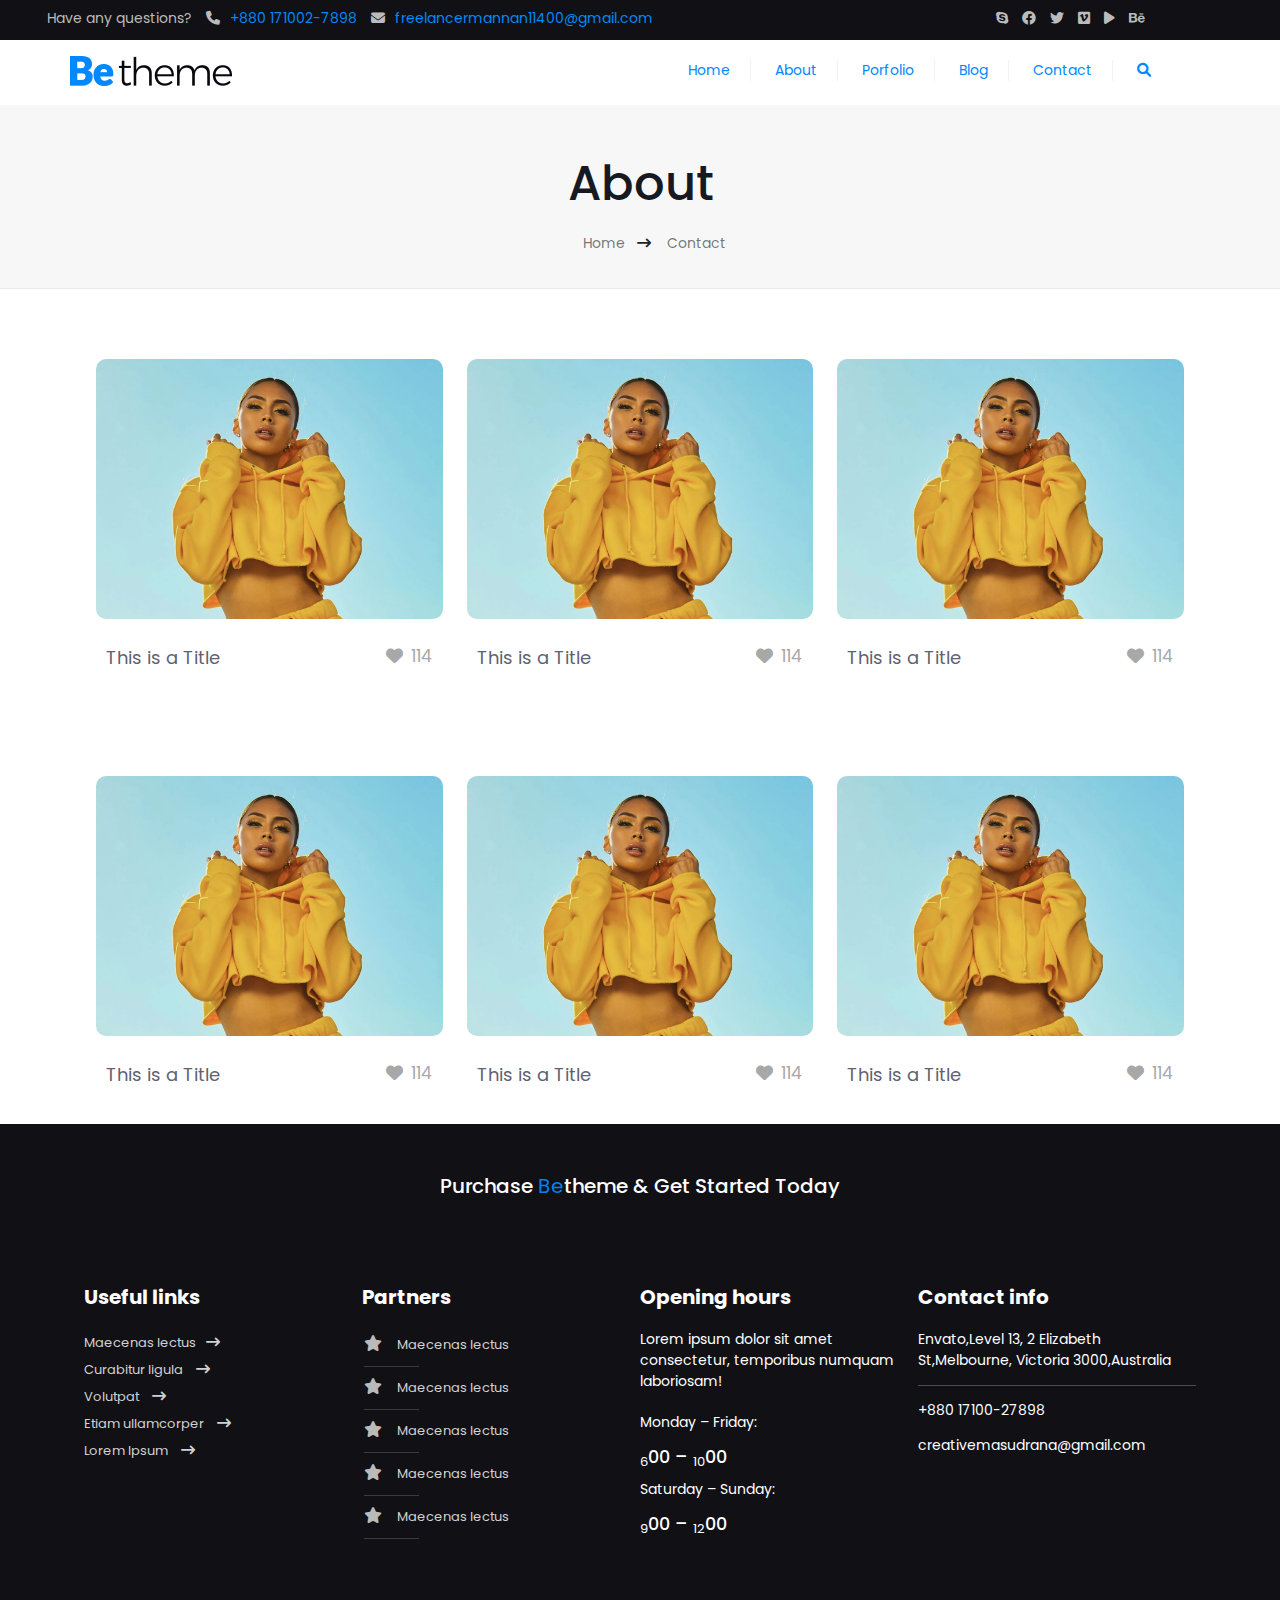
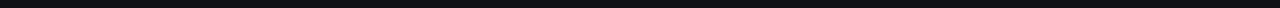
<file: contact.html>
<!DOCTYPE html>
<html lang="en">
<head>
	<meta charset="UTF-8">
	<meta name="viewport" content="width=device-width, initial-scale=1.0">
	<title>Betheme | This is a Frist Website creation</title>
	<link rel="stylesheet" href="./css/bootstrap.css">
	<link rel="stylesheet" href="./css/bootstrap.min.css">
	<link href="https://fonts.googleapis.com/css2?family=Poppins&display=swap" rel="stylesheet">
	<link rel="shortcut icon" href="./image/logo/favicon.ico" type="./image/x-icon">
	<link rel="stylesheet" href="./css/all.css">
	<link rel="stylesheet" href="./style.css">
</head>
<body>
	<!-- ==============
		header section Start
	====================== -->
	<header>
		<div class="container-fluid">
				<div class="header-top">
					<div class="header-top-left">
						<ul>
							<li>Have any questions?</li>
							<li><a href="#"><i class="fa-solid fa-phone"></i>+880 171002-7898</a></li>
							<li><a href="#"><i class="fa-solid fa-envelope"></i>freelancermannan11400@gmail.com</a></li>
						</ul>
					</div>
					<div class="header-top-right">
						<ul>
							<li><a href="#"><i class="fa-brands fa-skype"></i></a></li>
							<li><a href="#"><i class="fa-brands fa-facebook"></i></a></li>
							<li><a href="#"><i class="fa-brands fa-twitter"></i></a></li>
							<li><a href="#"><i class="fa-brands fa-vimeo"></i></a></li>
							<li><a href="#"><i class="fa-solid fa-play"></i></a></li>
							<li><a href="#"><i class="fa-brands fa-behance"></i></a></li>
						</ul>
					</div>
				</div>
			</div>
			<div class="mine-header">
				<div class="header-left">
					<a href="#"><img src="./image/logo/betheme.png" alt=""></a>
				</div>
				<div class="header-right">
					<ul>
						<li><a href="index.html">Home</a></li>
						<li><a href="about.html">About</a></li>
						<li><a href="portfolio.html">Porfolio</a></li>
						<li><a href="blog.html">Blog</a></li>
						<li><a href="contact.html">Contact</a></li>
						<li><a href="portfolio.html"><i class="fa-solid fa-magnifying-glass"></i></a></li>
					</ul>
				</div>
			</div>
	</header>
	<!-- ==============
		header section end
	====================== -->
	<div class="about-page">
		<div class="container">
			<div class="row">
				<div class="col-md-12">
					<div class="about_title">
						<h3>About</h3>
						<div class="nav_page">
							<ul>
								<li><a href="#">Home</a><i class="fa-solid fa-arrow-right-long"></i></li>
								<li><a href="#">Contact</a></li>
							</ul>
						</div>
					</div>
				</div>
			</div>
		</div>
	</div>
	<div class="portfolio">
		<div class="container">
			<div class="row">
				<div class="col-md-4">
					<div class="blog-content">
						<div class="blog-img">
							<a href="#"><img src="./image/blog/1.jpg" alt=""></a>
						</div>
						 <div class="blog-read">
							<span><a href="#">This is a Title</a></span>
							<span><i class="fa-solid fa-heart"></i>114</span>
						</div>
					</div>
				</div>
				<div class="col-md-4">
					<div class="blog-content">
						<div class="blog-img">
							<a href="#"><img src="./image/blog/1.jpg" alt=""></a>
						</div>
						 <div class="blog-read">
							<span><a href="#">This is a Title</a></span>
							<span><i class="fa-solid fa-heart"></i>114</span>
						</div>
					</div>
				</div>
				<div class="col-md-4">
					<div class="blog-content">
						<div class="blog-img">
							<a href="#"><img src="./image/blog/1.jpg" alt=""></a>
						</div>
						 <div class="blog-read">
							<span><a href="#">This is a Title</a></span>
							<span><i class="fa-solid fa-heart"></i>114</span>
						</div>
					</div>
				</div>
				<div class="col-md-4">
					<div class="blog-content">
						<div class="blog-img">
							<a href="#"><img src="./image/blog/1.jpg" alt=""></a>
						</div>
						 <div class="blog-read">
							<span><a href="#">This is a Title</a></span>
							<span><i class="fa-solid fa-heart"></i>114</span>
						</div>
					</div>
				</div>
				<div class="col-md-4">
					<div class="blog-content">
						<div class="blog-img">
							<a href="#"><img src="./image/blog/1.jpg" alt=""></a>
						</div>
						 <div class="blog-read">
							<span><a href="#">This is a Title</a></span>
							<span><i class="fa-solid fa-heart"></i>114</span>
						</div>
					</div>
				</div>
				<div class="col-md-4">
					<div class="blog-content">
						<div class="blog-img">
							<a href="#"><img src="./image/blog/1.jpg" alt=""></a>
						</div>
						 <div class="blog-read">
							<span><a href="#">This is a Title</a></span>
							<span><i class="fa-solid fa-heart"></i>114</span>
						</div>
					</div>
				</div>
			</div>
		</div>
	</div>


	

	<!-- ===============
		demo section End
	====================== -->
	<footer class="footer_area">
		<div class="container">
			<div class="row">
				<div class="col-md-12">
					<div class="footer-title">
						<h2 class="text-center">Purchase <span>Be</span>theme & Get Started Today</h2>
					</div>
				</div>
			</div>
			<div class="row">
				<div class="col-md-3">
					<div class="widget">
						<h3>Useful links</h3>
						<div class="widget_list">
							<ul>
								<li><a href="#">Maecenas lectus<span><i class="fa-solid fa-arrow-right-long"></i></span></a></li>
								<li><a href="#">Curabitur ligula <span><i class="fa-solid fa-arrow-right-long"></i></span></a></li>
								<li><a href="#">Volutpat <span><i class="fa-solid fa-arrow-right-long"></i></span></a></li>
								<li><a href="#">Etiam ullamcorper <span><i class="fa-solid fa-arrow-right-long"></i></span></a></li>
								<li><a href="#">Lorem Ipsum <span><i class="fa-solid fa-arrow-right-long"></i></span></a></li>
							</ul>
						</div>
					</div>
				</div>
				<div class="col-md-3">
					<div class="widget">
						<h3>Partners</h3>
						<div class="widget_list star">
							<ul>
								<li><span><i class="fa-solid fa-star"></i></span><a href="#">Maecenas lectus</a>
									<hr></li>
								<li><span><i class="fa-solid fa-star"></i></span><a href="#">Maecenas lectus</a>
									<hr></li>
								<li><span><i class="fa-solid fa-star"></i></span><a href="#">Maecenas lectus</a>
									<hr></li>
								<li><span><i class="fa-solid fa-star"></i></span><a href="#">Maecenas lectus</a>
									<hr></li>
								<li><span><i class="fa-solid fa-star"></i></span><a href="#">Maecenas lectus</a>
									<hr></li>
							</ul>
						</div>
					</div>
				</div>
				<div class="col-md-3">
					<div class="widget">
						<h3>Opening hours</h3>
						<div class="widget_list about">
							<p>Lorem ipsum dolor sit amet consectetur, temporibus numquam laboriosam!</p>
							<hr>
							<p>Monday – Friday:</p>
							<h5><sub>6</sub>00 – <sub>10</sub>00</h5>
							<hr>
							<p>Saturday – Sunday:</p>
							<h5><sub>9</sub>00 – <sub>12</sub>00</h5>
						</div>
					</div>
				</div>
				<div class="col-md-3">
					<div class="widget info">
						<h3>Contact info</h3>
						<div class="widget_list contact_info">
							<p>Envato,Level 13, 2 Elizabeth St,Melbourne, Victoria 3000,Australia </p>
							<hr>
							<p> +880 17100-27898</p>
							<p> creativemasudrana@gmail.com</p>
							
						</div>
					</div>
				</div>
			</div>
		</div>
	</footer>

	<script src="js/bootstrap.js"></script>
	<script src="js/bootstrap.min.js"></script>

</body>
</html>
</file>
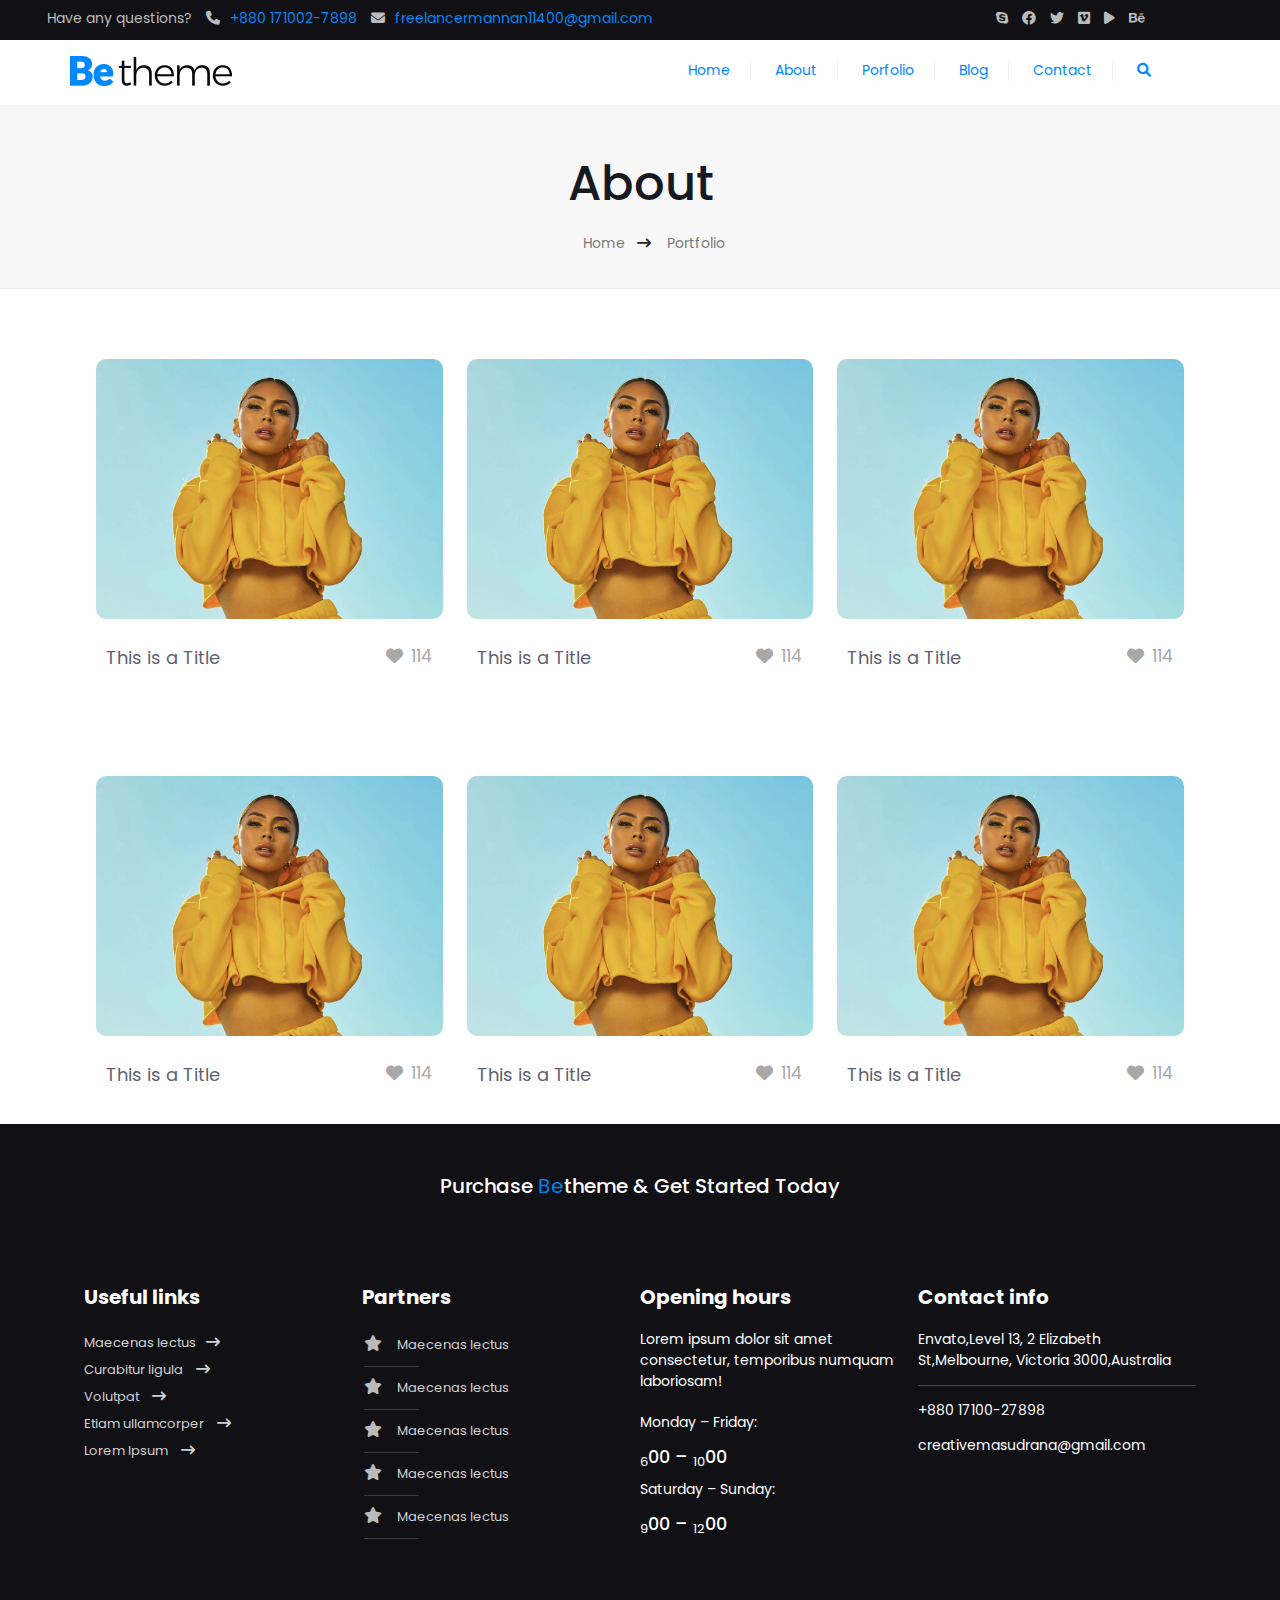
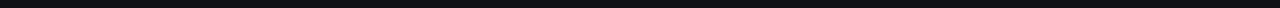
<file: portfolio.html>
<!DOCTYPE html>
<html lang="en">
<head>
	<meta charset="UTF-8">
	<meta name="viewport" content="width=device-width, initial-scale=1.0">
	<title>Betheme | This is a Frist Website creation</title>
	<link rel="stylesheet" href="./css/bootstrap.css">
	<link rel="stylesheet" href="./css/bootstrap.min.css">
	<link href="https://fonts.googleapis.com/css2?family=Poppins&display=swap" rel="stylesheet">
	<link rel="shortcut icon" href="./image/logo/favicon.ico" type="./image/x-icon">
	<link rel="stylesheet" href="./css/all.css">
	<link rel="stylesheet" href="./style.css">
</head>
<body>
	<!-- ==============
		header section Start
	====================== -->
	<header>
		<div class="container-fluid">
				<div class="header-top">
					<div class="header-top-left">
						<ul>
							<li>Have any questions?</li>
							<li><a href="#"><i class="fa-solid fa-phone"></i>+880 171002-7898</a></li>
							<li><a href="#"><i class="fa-solid fa-envelope"></i>freelancermannan11400@gmail.com</a></li>
						</ul>
					</div>
					<div class="header-top-right">
						<ul>
							<li><a href="#"><i class="fa-brands fa-skype"></i></a></li>
							<li><a href="#"><i class="fa-brands fa-facebook"></i></a></li>
							<li><a href="#"><i class="fa-brands fa-twitter"></i></a></li>
							<li><a href="#"><i class="fa-brands fa-vimeo"></i></a></li>
							<li><a href="#"><i class="fa-solid fa-play"></i></a></li>
							<li><a href="#"><i class="fa-brands fa-behance"></i></a></li>
						</ul>
					</div>
				</div>
			</div>
			<div class="mine-header">
				<div class="header-left">
					<a href="#"><img src="./image/logo/betheme.png" alt=""></a>
				</div>
				<div class="header-right">
					<ul>
						<li><a href="index.html">Home</a></li>
						<li><a href="about.html">About</a></li>
						<li><a href="portfolio.html">Porfolio</a></li>
						<li><a href="blog.html">Blog</a></li>
						<li><a href="cantact.html">Contact</a></li>
						<li><a href="portfolio.html"><i class="fa-solid fa-magnifying-glass"></i></a></li>
					</ul>
				</div>
			</div>
	</header>
	<!-- ==============
		header section end
	====================== -->
	<div class="about-page">
		<div class="container">
			<div class="row">
				<div class="col-md-12">
					<div class="about_title">
						<h3>About</h3>
						<div class="nav_page">
							<ul>
								<li><a href="#">Home</a><i class="fa-solid fa-arrow-right-long"></i></li>
								<li><a href="#">Portfolio</a></li>
							</ul>
						</div>
					</div>
				</div>
			</div>
		</div>
	</div>
	<div class="portfolio">
		<div class="container">
			<div class="row">
				<div class="col-md-4">
					<div class="blog-content">
						<div class="blog-img">
							<a href="#"><img src="./image/blog/1.jpg" alt=""></a>
						</div>
						 <div class="blog-read">
							<span><a href="#">This is a Title</a></span>
							<span><i class="fa-solid fa-heart"></i>114</span>
						</div>
					</div>
				</div>
				<div class="col-md-4">
					<div class="blog-content">
						<div class="blog-img">
							<a href="#"><img src="./image/blog/1.jpg" alt=""></a>
						</div>
						 <div class="blog-read">
							<span><a href="#">This is a Title</a></span>
							<span><i class="fa-solid fa-heart"></i>114</span>
						</div>
					</div>
				</div>
				<div class="col-md-4">
					<div class="blog-content">
						<div class="blog-img">
							<a href="#"><img src="./image/blog/1.jpg" alt=""></a>
						</div>
						 <div class="blog-read">
							<span><a href="#">This is a Title</a></span>
							<span><i class="fa-solid fa-heart"></i>114</span>
						</div>
					</div>
				</div>
				<div class="col-md-4">
					<div class="blog-content">
						<div class="blog-img">
							<a href="#"><img src="./image/blog/1.jpg" alt=""></a>
						</div>
						 <div class="blog-read">
							<span><a href="#">This is a Title</a></span>
							<span><i class="fa-solid fa-heart"></i>114</span>
						</div>
					</div>
				</div>
				<div class="col-md-4">
					<div class="blog-content">
						<div class="blog-img">
							<a href="#"><img src="./image/blog/1.jpg" alt=""></a>
						</div>
						 <div class="blog-read">
							<span><a href="#">This is a Title</a></span>
							<span><i class="fa-solid fa-heart"></i>114</span>
						</div>
					</div>
				</div>
				<div class="col-md-4">
					<div class="blog-content">
						<div class="blog-img">
							<a href="#"><img src="./image/blog/1.jpg" alt=""></a>
						</div>
						 <div class="blog-read">
							<span><a href="#">This is a Title</a></span>
							<span><i class="fa-solid fa-heart"></i>114</span>
						</div>
					</div>
				</div>
			</div>
		</div>
	</div>


	

	<!-- ===============
		demo section End
	====================== -->
	<footer class="footer_area">
		<div class="container">
			<div class="row">
				<div class="col-md-12">
					<div class="footer-title">
						<h2 class="text-center">Purchase <span>Be</span>theme & Get Started Today</h2>
					</div>
				</div>
			</div>
			<div class="row">
				<div class="col-md-3">
					<div class="widget">
						<h3>Useful links</h3>
						<div class="widget_list">
							<ul>
								<li><a href="#">Maecenas lectus<span><i class="fa-solid fa-arrow-right-long"></i></span></a></li>
								<li><a href="#">Curabitur ligula <span><i class="fa-solid fa-arrow-right-long"></i></span></a></li>
								<li><a href="#">Volutpat <span><i class="fa-solid fa-arrow-right-long"></i></span></a></li>
								<li><a href="#">Etiam ullamcorper <span><i class="fa-solid fa-arrow-right-long"></i></span></a></li>
								<li><a href="#">Lorem Ipsum <span><i class="fa-solid fa-arrow-right-long"></i></span></a></li>
							</ul>
						</div>
					</div>
				</div>
				<div class="col-md-3">
					<div class="widget">
						<h3>Partners</h3>
						<div class="widget_list star">
							<ul>
								<li><span><i class="fa-solid fa-star"></i></span><a href="#">Maecenas lectus</a>
									<hr></li>
								<li><span><i class="fa-solid fa-star"></i></span><a href="#">Maecenas lectus</a>
									<hr></li>
								<li><span><i class="fa-solid fa-star"></i></span><a href="#">Maecenas lectus</a>
									<hr></li>
								<li><span><i class="fa-solid fa-star"></i></span><a href="#">Maecenas lectus</a>
									<hr></li>
								<li><span><i class="fa-solid fa-star"></i></span><a href="#">Maecenas lectus</a>
									<hr></li>
							</ul>
						</div>
					</div>
				</div>
				<div class="col-md-3">
					<div class="widget">
						<h3>Opening hours</h3>
						<div class="widget_list about">
							<p>Lorem ipsum dolor sit amet consectetur, temporibus numquam laboriosam!</p>
							<hr>
							<p>Monday – Friday:</p>
							<h5><sub>6</sub>00 – <sub>10</sub>00</h5>
							<hr>
							<p>Saturday – Sunday:</p>
							<h5><sub>9</sub>00 – <sub>12</sub>00</h5>
						</div>
					</div>
				</div>
				<div class="col-md-3">
					<div class="widget info">
						<h3>Contact info</h3>
						<div class="widget_list contact_info">
							<p>Envato,Level 13, 2 Elizabeth St,Melbourne, Victoria 3000,Australia </p>
							<hr>
							<p> +880 17100-27898</p>
							<p> creativemasudrana@gmail.com</p>
							
						</div>
					</div>
				</div>
			</div>
		</div>
	</footer>

	<script src="js/bootstrap.js"></script>
	<script src="js/bootstrap.min.js"></script>

</body>
</html>
</file>
<file: style.css>
*{
	margin: 0px;
	padding: 0px;
	font-family: 'Poppins', sans-serif;
	font-weight: normal;
	font-size: 14px;
}

ul{
	list-style: none;
}
a{
	text-decoration: none;
}

header{
	background-color:#101015 ;
}
.header-top{
	width: 100%;
	display: flex;
	@media only screen and (min-width:200px) and (max-width:882px) {
		display:none;
	}
}
.header-top .header-top-left{
	width: 75%;
	padding-bottom: 3px; 
}

.header-top .header-top-left ul{
	display: block;
	margin: 8px;
}
.header-top .header-top-left ul li{
	display: inline-block;
	color: #bbbbbb;
}
.header-top .header-top-left ul li i{
	margin: 0px 10px;
	color: #bbbbbb;
}
.header-top .header-top-left ul li a{
	color: #0089F7;
	text-decoration: none;
}
.header-top .header-top-left ul li a:hover{
	text-decoration: underline;
}
.header-top .header-top-right{
	width: 25%;
}
.header-top .header-top-right ul{
	display: block;
	margin: 8px;
}
.header-top .header-top-right ul li{
	display: inline-block;
}
.header-top .header-top-right ul li i{
	margin: 0px 5px;
	text-align: center;
	color: #bbbbbb;
}
.header-top .header-top-right ul li i:hover{
	color: #fff;
	transition: 0.4s;
}
.mine-header{
	display: flex;
	background-color: #fff;
	padding: 10px 70px;
}
.mine-header .header-left{
	width: 50%;
}
.mine-header .header-left img{
	margin-top: 6px;
}
.mine-header .header-right{
	width: 50%;
}
.header-right ul{
	text-decoration: none;
	margin-top: 10px;
}
.header-right ul > li{
	display: inline-block;
	border-right: 1px solid rgba(0,0,0,.05);
}
.header-right ul > li:last-child{
	border-right: none;
}
.header-right ul li a {
	padding: 10px 20px;
	color: #0188FF;
	text-decoration: none;
	border-radius: 10px;
}
.header-right ul li a:hover{
	color: #fff;
	background-color: #0188FF;
	transition:0.5s;
}

/* body content section slider secton now */

.over-folw{
	width: 100%;
	background-color: #fff;
	opacity: 0.9;
}
.slider{
	height: 100vh;
	background-image: url('image/bg/cover.jpg');
	background-position: center center;
	background-size: cover;
	background-repeat: no-repeat;
	z-index: 8;
	overflow: hidden;
}
.slider-content{
	padding: 200px 0px 0px 0px;
}
.slider-content h1{
	font-size: 60px;
	font-weight: bold;
	text-align: center;
	color: #fff;
}

.slider-content p{
	width: 70%;
	margin: auto;
	text-align: center;
	font-size: 24px;
	color: #fff;
}

.slider-content button{
	display: block;
	margin: 20px auto;
	background-color: rgb(0, 137, 247);
	border: 1px solid rgb(0, 137, 247);
	padding: 20px 40px;
	font-size: 18px;
	color: #fff;
	border-radius: 10px;
}
.slider-content button i{
	margin: 0px 10px;
}

.slider-content button i:first-child{
	font-size: 30px;
	text-align: center;
}

/* service section Hear */
.sevice{
	height: 450px;
	padding: 80px 0px;
	background-color: #FCFCFC;
}
.sevice .service-box{
	padding: 20px;
}
.sevice .service-box img{
	display: block;
	margin: auto;
}
.sevice .service-box P{
	font-size: 14px;
}

.counter{
	height: 500px;
	padding: 100px 0px;
	background-color: #F3F3F3;
}

.counter h2.text-center{
	font-size: 38px;
	color: #000;
}

.counter .counter-num{
	margin: 100px 0px;
}

.counter .counter-num span{
	display: block;
	margin: auto;
	font-size: 90px;
	color: #0089F7;
	text-align: center;
}

.counter .counter-num span i{
	font-size: 55%;
	color: #626262;
	line-height: 100%;
	margin-left: 5px;
}

.counter .counter-num hr{
  display: block;
  margin-top: 40px;
  width: 70%;
  height: 4px;
  margin: 20px auto;
  color: rgba(0,0,0,.08);
}

.pro-head h2{
	margin: 0px;
	padding: 0px;
}

.porfolio_text{
	height: 100px;
	padding:36px 0px;
	background-color: #0089F7;
}
.row{
	--bs-gutter-x: -0.5rem !important;
}

.porfolio_text .pro-head h2{
	color: #fff;
}

.service-img img{
	width: 100%;
	height: 100%;

}
.latext-post{
	width: 100%;
	padding: 100px 0px;
}
.latext-post h2{
	font-size: 38px;
	margin-top: 15px;
}
.blog-content{
	margin: 70px 12px 0px 12px;

}

.blog-content .blog-img img{
	width: 100%;
	height: 100%;
	border-radius: 10px;
	margin-bottom: 15px;
}

.blog-content .author-date{
	display: flex;
	justify-content: space-between;
}

.blog-content .author-date span i{
	margin-right: 8px;
	font-size: 17px;
	color: #a8a8a8;
}

.blog-content .blog-cont h3{
	margin: 15px 0px 20px 0px;
	color: #161922;
	font-weight: bold;
}

.blog-content .blog-cont p{
	font-size: 16px;
	margin-bottom: 15px;
}

.blog-content .blog-read{
	display: flex;
	justify-content: space-between;
}

.blog-content .blog-read span{
	font-size: 17px;
	color: #a8a8a8;
}

.blog-content .blog-read span i{
	margin-right: 8px;
	font-size: 17px;
	color: #a8a8a8;
}

.blog-content .blog-read span a{
	font-size: 16px;
	text-decoration: none;
}
.blog-content .blog-read span a:hover{
	text-decoration: underline;
}

.bebey{
	height: 150px;
	background-color: #e9e9e9;
	padding: 68px 0px;
}

.bebey i{
	font-size: 30px;
	color:  #0082EA;
	margin-right: 10px;
}

.bebey button{
	background-color:  #0082EA;
	padding: 10px 20px;
	color: #fff;
}

.aboutbe{

	background-image: url('image/bg/footer bg.webp');
	background-size: cover;
	background-position: center center;
}

.aboutbe .about-title{
	margin-top: 100px;
}

.aboutbe .about-title h4{
	text-align: center;
	color: #fff;
	text-transform: uppercase;
	font-size: 16px;
	margin-bottom: 20px;
}

.aboutbe .about-title h1{
	text-align: center;
	color: #fff;
	font-size: 42px;
	color: #0089F7;
}
.aboutbe hr{
	color:rgba(255,255,255,0.6);
	margin-bottom: 20px;

}

.aboutbe .feature-list{
	height: 80px;
	padding: 16px 20px;
}

.aboutbe .feature-list i{
	color: #0082EA;
	font-size: 38px;
	margin-right: 10px;
}

.aboutbe .feature-list p{
	color: #fff;
	font-size: 16px;
}

.footer_area{
	background-color: #101015;
	padding: 50px 0px;
}

.footer-title h2{
	color: #fff;
	font-size: 20px;
}
.footer-title h2 span{
	color: #0082EA;
	font-size: 20px;
}

.footer_area .widget{
	margin-top: 80px;
}

.footer_area .widget h3{
	color: #fff;
	font-size: 20px;
	font-weight: bold;
}
.widget_list{
	margin-top: 20px;
}
.widget_list ul{
	padding: 0px;
}
.widget_list ul li{
	padding:  3px 0px;
}

.widget_list ul li a{
	display: block;
	color: #d1d1d1;
	font-size: 13px;
}
.widget_list ul li a:hover{
	text-decoration: underline;
}
.widget_list ul li a i{
	margin-left: 10px;
}
.widget_list ul li a:hover i{
	margin-left: 20px;
	font-size: 14px;
	transition: 0.6s;
}
.star ul li{
	padding: 5px 2px;
}
.star ul li i{
	font-size: 16px;
	color: #bababa;
	margin: 0px 15px 15px 0px;
}
.star ul li hr{
	width: 20%;
	height: 1px;
	color: #bababa;
	padding: 0px;
	margin: 0px;
}

.star ul li a{
	display: inline;
	color: #d1d1d1;
}
.star ul li a:hover{
	color: #0089f7;
	transition: 0.6s;
}
.about p{
	color: #fff;
}
.about h5{
	color: #fff;
	margin: 0px;
}
.about hr{
	color: #fff;
	margin: 5px 0px;
	background: none;
}
.info{
	color: #fff;
}

.portfolio .blog-content{
	margin-top: 50px 12px 0px 12px !important;
}

.portfolio .blog-content .blog-read{
	padding:10px;
	margin-bottom: 25px;
}

.portfolio .blog-read span > a{
	color: #5f6271;
	font-size: 18px;
	text-decoration: none;
}


.portfolio .blog-read span > a:hover{
	text-decoration: none;
}
.about-page{
	background-color: #F7F7F7;
	padding: 20px 0px;
	border-bottom: 1px solid #e9e9e9;
}

.about_title h3{
	text-align: center;
	font-size: 48px;
	color: #161922;
	margin-top: 30px;
}
.nav_page{
	text-align: center;
	margin-top: 20px;
}
.nav_page ul li{
	display: inline-block;
}
.nav_page ul li a{
	padding: 10px 12px;
	color: rgba(22,25,34,0.6);
}
.nav_page ul li a:hover{
	text-decoration: underline;
	color: rgba(22,25,34,0.6);
}

.service_now{
	padding: 80px 40px;
	background-color: #FCFCFC;
	
}

.service_now hr{
	margin-top: 30px;
	
}
.service_content{
	padding: 10px;
}
.service_content h2{
	color:#0089F7 ;
	font-size: 30px;
	margin: 10px auto;
}

.service_content p{
	font-size: 17px;
	color: #626262;
	line-height: 30px;
}
.counter_heading h3{
	font-size: 35px;
	color: #161922;
	margin: 30px auto;
	text-align: center;
}
.about_counter{
	padding: 20px 0px;
}
.about_counter_box{
	padding: 20px;
}
.about_counter_box .coun_num {
	text-align: center;
}	
.about_counter_box .coun_num span{
	font-size: 70px;
	color:#0089F7 ;
	margin: 20px auto;
	font-weight: bold;
}
.about_counter_box h2{
	text-align: center;
	font-size: 20px;
	color: #161922;
}
.about_counter_box hr{
	width: 60%;
	margin: 20px auto;
}

.about_counter_box p{
	text-align: center;
	font-size: 16px;
	color: #626262;
	line-height: 24px;
}
.premium_section .row{
	--bs-gutter-x: -0rem !important;
}
.premium_content{
	padding-left: 120px;
	background-color: #0089F7;
	height: 500px;
}
.copy_text{
	margin-top: 30px;
}
.copy_text p{
	color: #fff;
	text-align: center;
}
</file>
